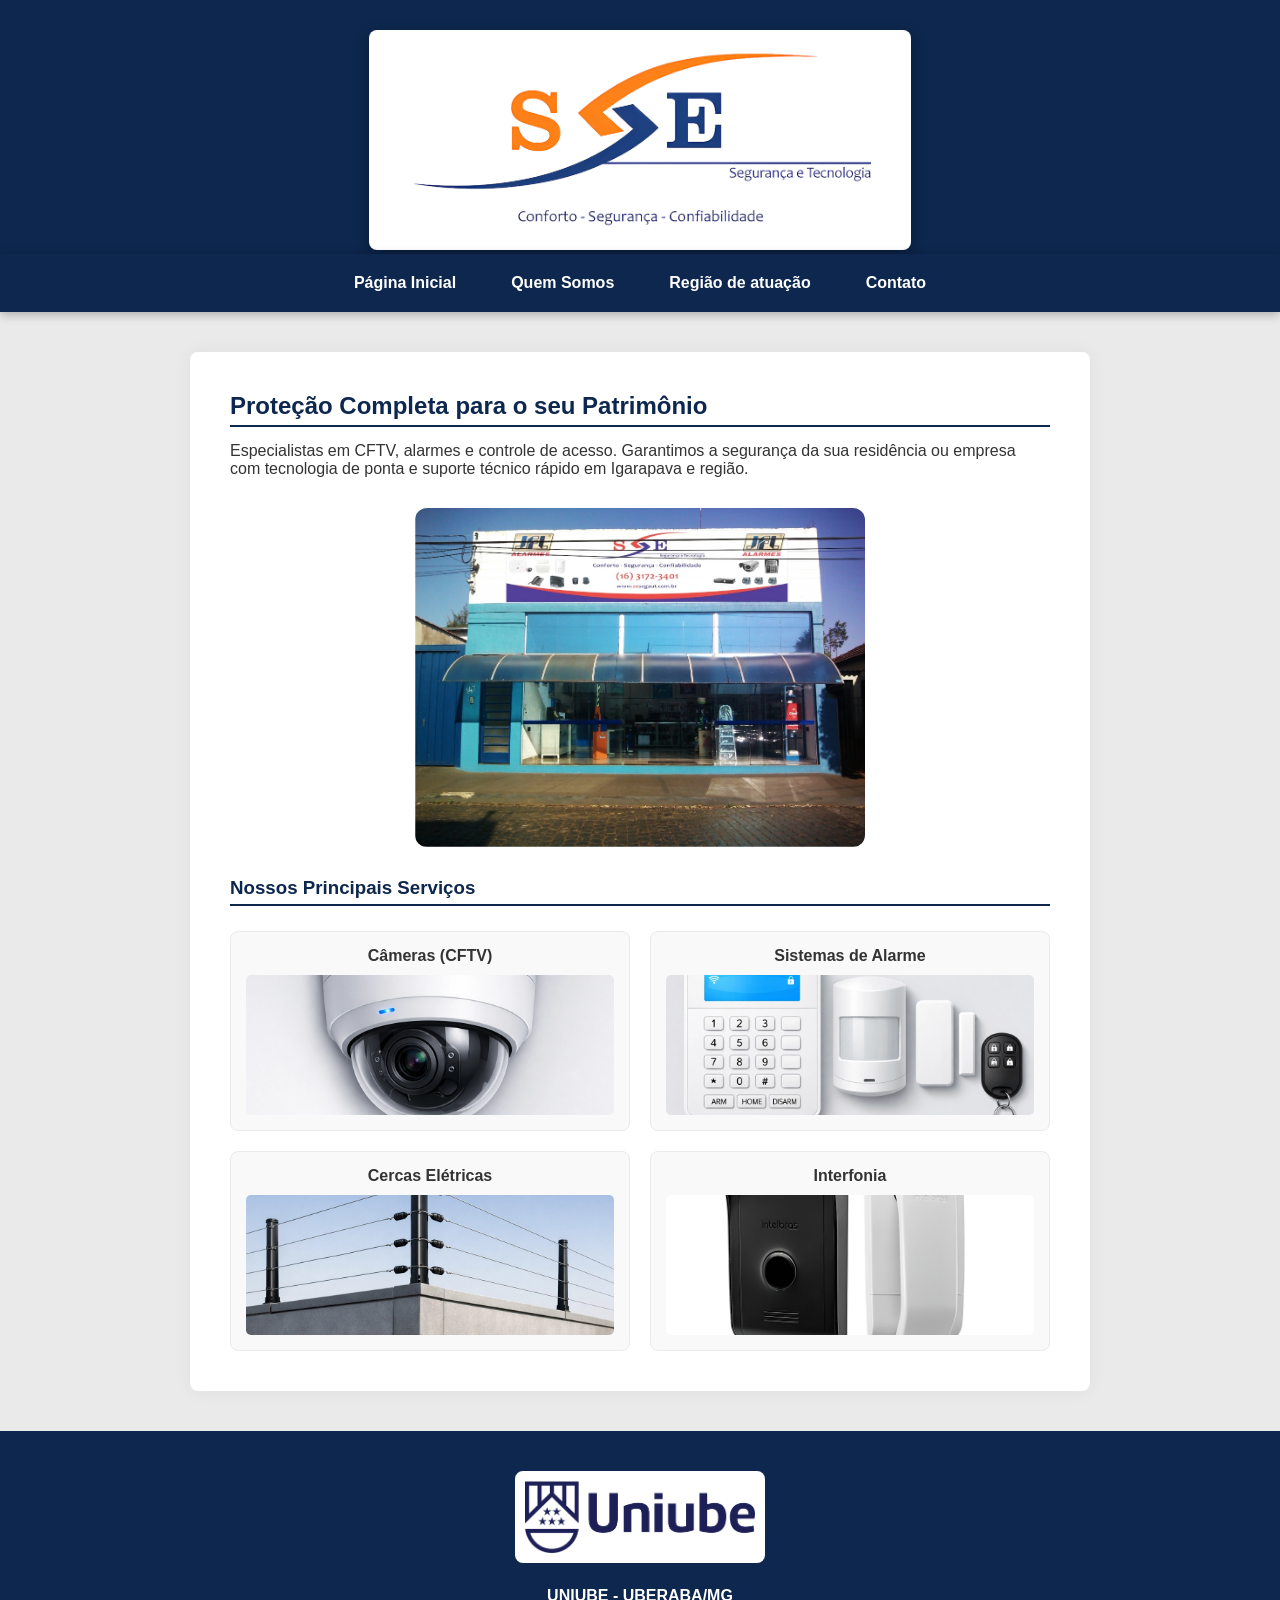
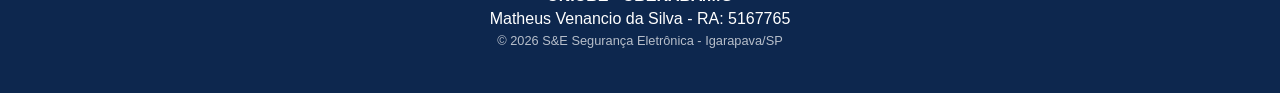
<file: index.html>
<!DOCTYPE html>
<html lang="pt-br">

<head>
    <meta charset="UTF-8">
    <meta name="viewport" content="width=device-width, initial-scale=1.0">
    <meta name="description" content="S&E Segurança Eletrônica - Proteção para sua família e empresa em Igarapava.">
    <title>Início | S&E Segurança Eletrônica</title>
    <link rel="stylesheet" href="css/style.css">
</head>

<body>

    <header>
        <h1>
            <a href="index.html">
                <img src="imagens/LOGO.png" alt="Logotipo S&E Segurança Eletrônica - Igarapava/SP" class="logo">
            </a>
        </h1>
    </header>

    <nav>
        <ul>
            <li><a href="index.html">Página Inicial</a></li>
            <li><a href="quemsomos.html">Quem Somos</a></li>
            <li><a href="regiaoatuacao.html">Região de atuação</a></li>
            <li><a href="contato.html">Contato</a></li>
        </ul>
    </nav>

    <main>
        <section>
            <h2>Proteção Completa para o seu Patrimônio</h2>
            <p>Especialistas em CFTV, alarmes e controle de acesso. Garantimos a segurança da sua residência ou empresa
                com tecnologia de ponta e suporte técnico rápido em Igarapava e região.</p>
            <img src="imagens/fachadaloja.png" alt="fachadaloja" class="main-image">
        </section>

        <section>
            <h3>Nossos Principais Serviços</h3>

            <div class="servicos-grid">

                <a href="cameras.html" class="servico-card">
                    <h4>Câmeras (CFTV)</h4>
                    <img src="imagens/cameras.png" alt="Instalação de Câmeras">
                </a>

                <a href="alarmes.html" class="servico-card">
                    <h4>Sistemas de Alarme</h4>
                    <img src="imagens/alarmes.png" alt="Painel de Alarme">
                </a>

                <a href="cercas.html" class="servico-card">
                    <h4>Cercas Elétricas</h4>
                    <img src="imagens/cerca.png" alt="Cerca Elétrica">
                </a>

                <a href="interfonia.html" class="servico-card">
                    <h4>Interfonia</h4>
                    <img src="imagens/interfonia.png" alt="Interfone">
                </a>
            </div>
        </section>
    </main>

    <footer>
        <a href="https://www.uniube.br/" target="_blank">
            <img src="imagens/logo_uniube.png" alt="Logo Uniube" class="logo_uniube">
        </a>
        <div class="footer-text">
            <p><strong>UNIUBE - UBERABA/MG</strong></p>
            <p>Matheus Venancio da Silva - RA: 5167765</p>
            <p class="copyright">&copy; 2026 S&E Segurança Eletrônica - Igarapava/SP</p>
        </div>
    </footer>

</body>

</html>
</file>
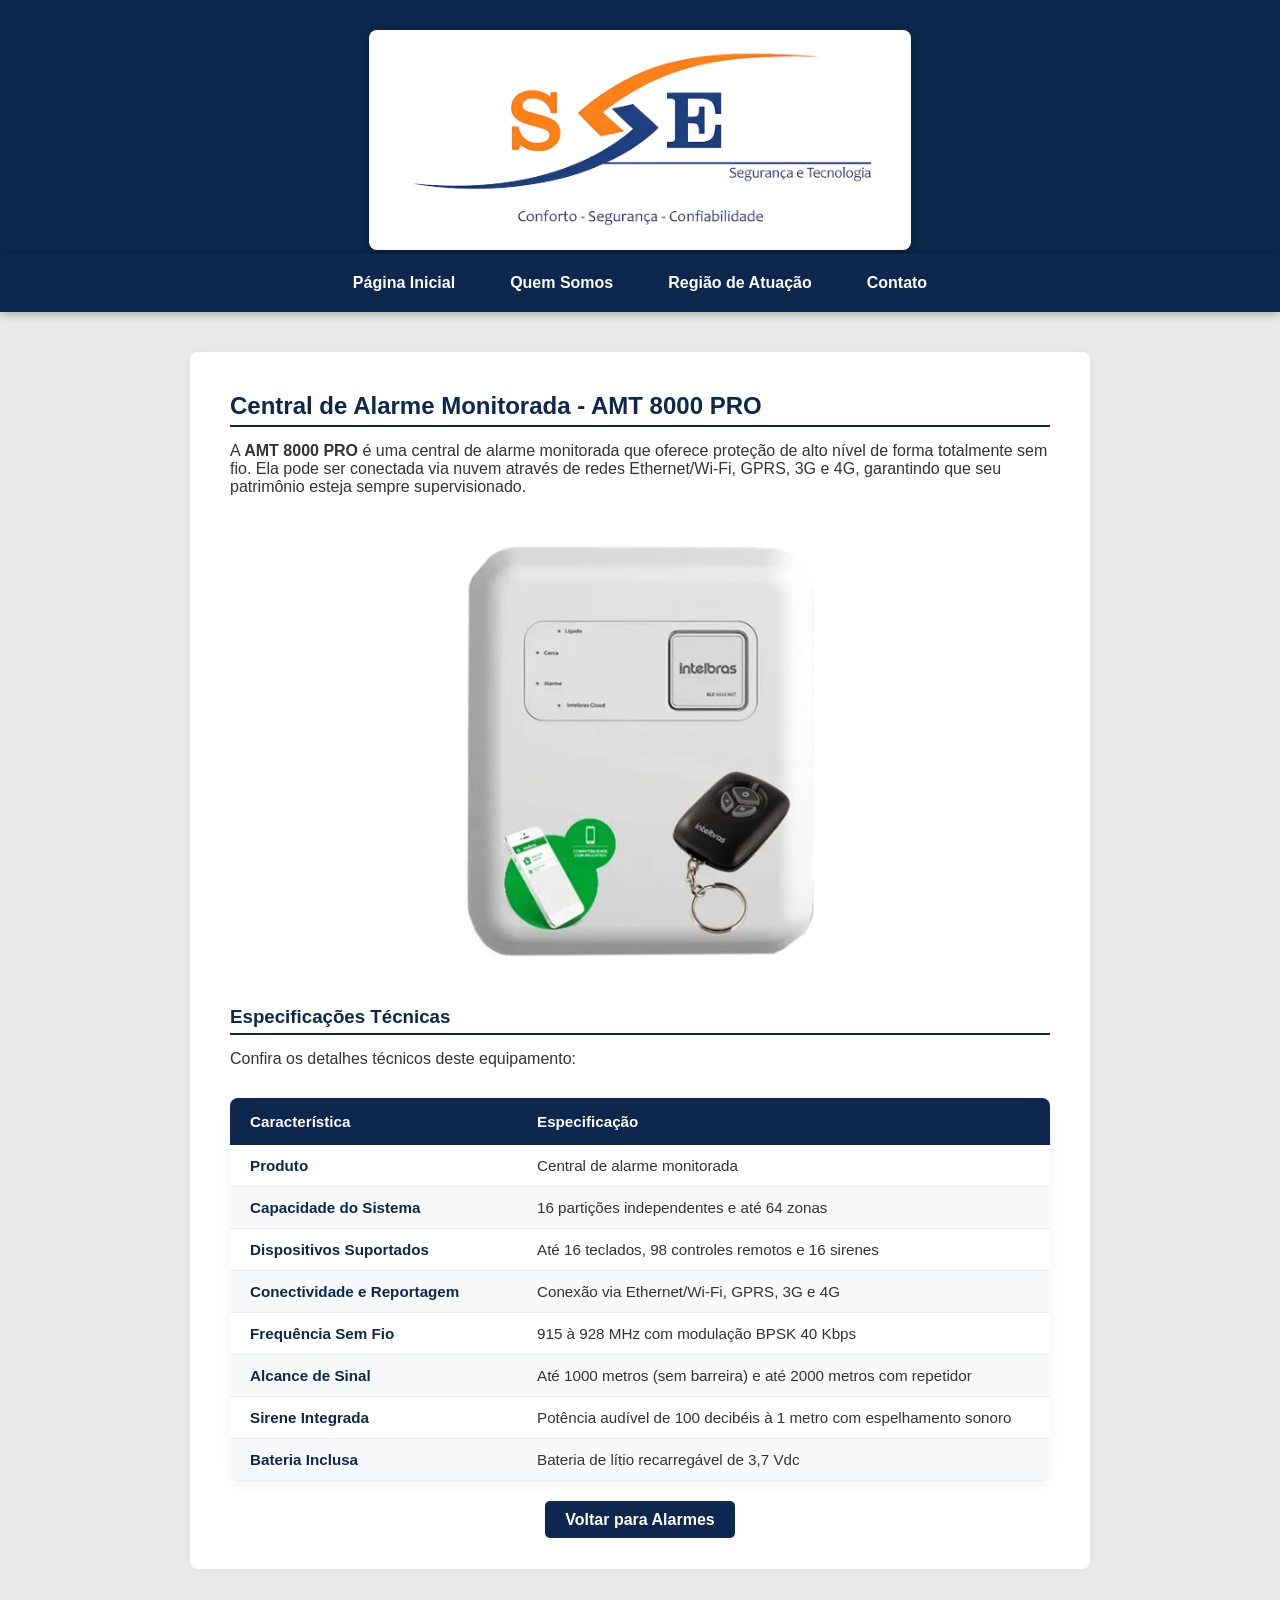
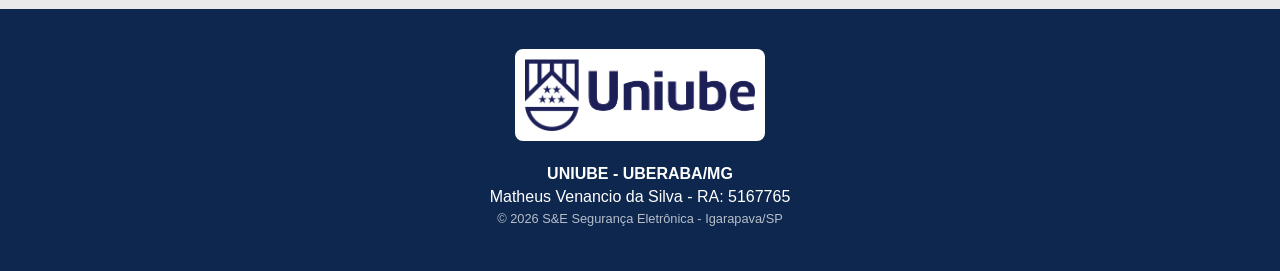
<file: alarme-amt8000pro.html>
<!DOCTYPE html>
<html lang="pt-br">

<head>
    <meta charset="UTF-8">
    <meta name="viewport" content="width=device-width, initial-scale=1.0">
    <title>Central AMT 8000 PRO | S&E Segurança Eletrônica</title>
    <link rel="stylesheet" href="css/style.css">
</head>

<body>
    <header>
        <h1>
            <a href="index.html">
                <img src="imagens/LOGO.png" alt="Logotipo S&E" class="logo">
            </a>
        </h1>
    </header>

    <nav>
        <ul>
            <li><a href="index.html">Página Inicial</a></li>
            <li><a href="quemsomos.html">Quem Somos</a></li>
            <li><a href="regiaoatuacao.html">Região de Atuação</a></li>
            <li><a href="contato.html">Contato</a></li>
        </ul>
    </nav>

    <main>
        <section>
            <h2>Central de Alarme Monitorada - AMT 8000 PRO</h2>

            <p>A <strong>AMT 8000 PRO</strong> é uma central de alarme monitorada que oferece proteção de alto nível de
                forma totalmente sem fio. Ela pode ser conectada via nuvem através de redes Ethernet/Wi-Fi, GPRS, 3G e
                4G, garantindo que seu patrimônio esteja sempre supervisionado.</p>

            <img src="imagens/centralcercaelet.png"
                alt="Central de Alarme AMT 8000 PRO" class="main-image">

            <h3>Especificações Técnicas</h3>
            <p>Confira os detalhes técnicos deste equipamento:</p>

            <table class="tabela-especificacoes">
                <thead>
                    <tr>
                        <th>Característica</th>
                        <th>Especificação</th>
                    </tr>
                </thead>
                <tbody>
                    <tr>
                        <td>Produto</td>
                        <td>Central de alarme monitorada</td>
                    </tr>
                    <tr>
                        <td>Capacidade do Sistema</td>
                        <td>16 partições independentes e até 64 zonas</td>
                    </tr>
                    <tr>
                        <td>Dispositivos Suportados</td>
                        <td>Até 16 teclados, 98 controles remotos e 16 sirenes</td>
                    </tr>
                    <tr>
                        <td>Conectividade e Reportagem</td>
                        <td>Conexão via Ethernet/Wi-Fi, GPRS, 3G e 4G</td>
                    </tr>
                    <tr>
                        <td>Frequência Sem Fio</td>
                        <td>915 à 928 MHz com modulação BPSK 40 Kbps</td>
                    </tr>
                    <tr>
                        <td>Alcance de Sinal</td>
                        <td>Até 1000 metros (sem barreira) e até 2000 metros com repetidor</td>
                    </tr>
                    <tr>
                        <td>Sirene Integrada</td>
                        <td>Potência audível de 100 decibéis à 1 metro com espelhamento sonoro</td>
                    </tr>
                    <tr>
                        <td>Bateria Inclusa</td>
                        <td>Bateria de lítio recarregável de 3,7 Vdc</td>
                    </tr>
                </tbody>
            </table>

            <div style="text-align: center; margin-top: 30px;">
                <a href="alarmes.html"
                    style="background-color: var(--azul-marinho); color: white; padding: 10px 20px; text-decoration: none; border-radius: 5px; font-weight: bold;">Voltar
                    para Alarmes</a>
            </div>
        </section>
    </main>

    <footer>
        <a href="https://www.uniube.br/" target="_blank">
            <img src="imagens/logo_uniube.png" alt="Logo Uniube" class="logo_uniube">
        </a>
        <div class="footer-text">
            <p><strong>UNIUBE - UBERABA/MG</strong></p>
            <p>Matheus Venancio da Silva - RA: 5167765</p>
            <p class="copyright">&copy; 2026 S&E Segurança Eletrônica - Igarapava/SP</p>
        </div>
    </footer>
</body>

</html>
</file>
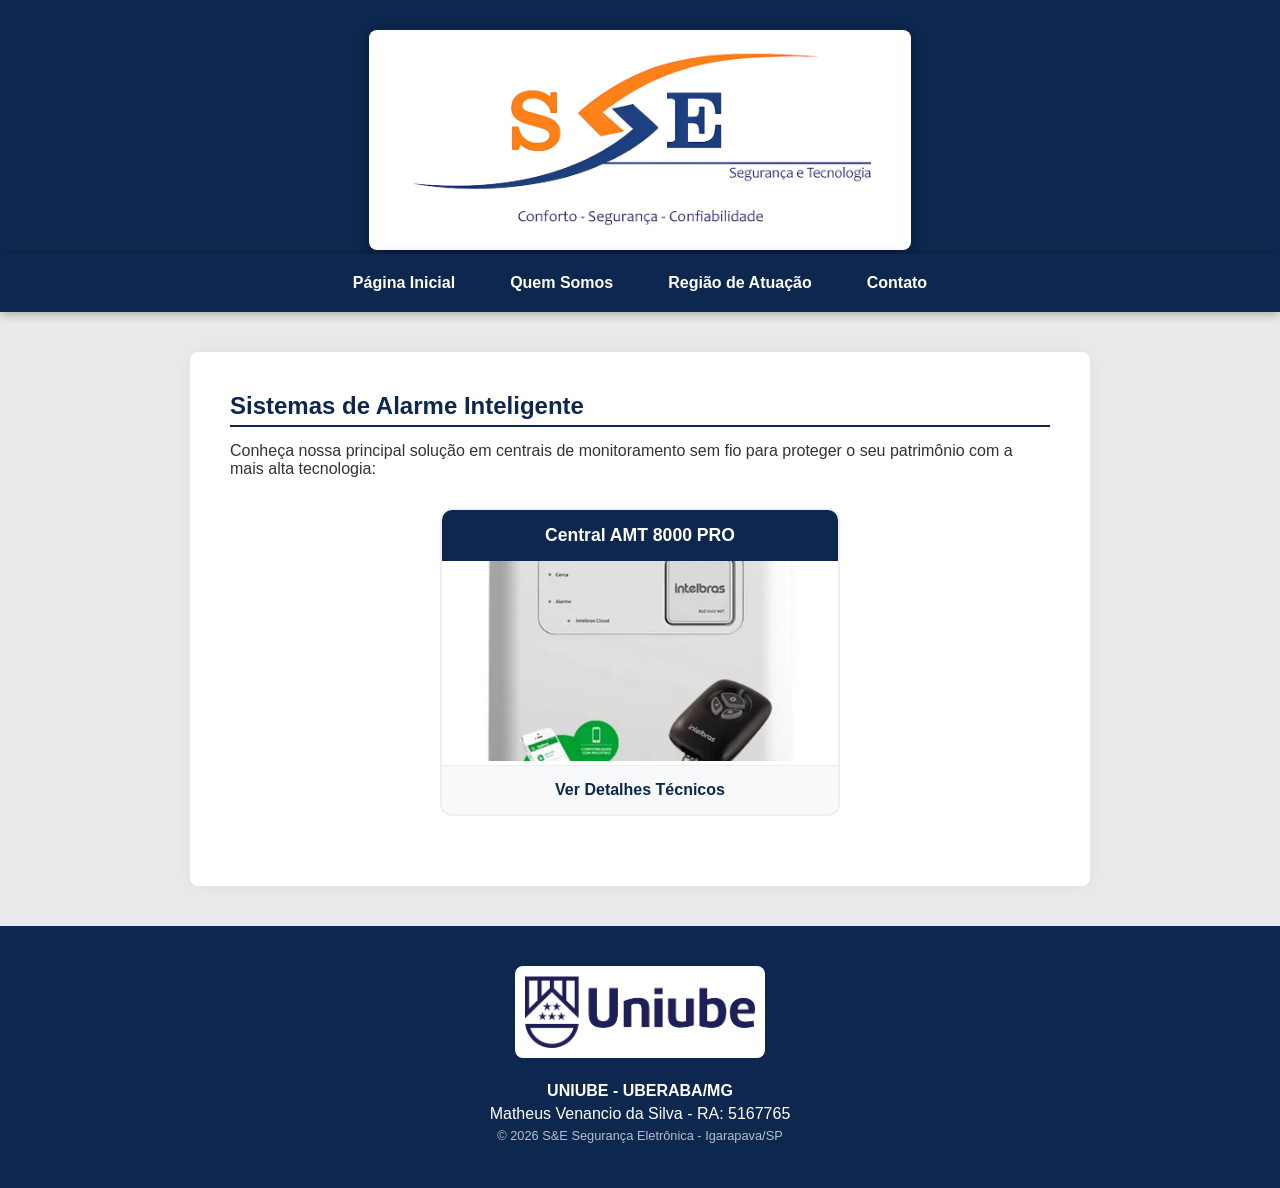
<file: alarmes.html>
<!DOCTYPE html>
<html lang="pt-br">

<head>
    <meta charset="UTF-8">
    <meta name="viewport" content="width=device-width, initial-scale=1.0">
    <title>Sistemas de Alarme | S&E Segurança Eletrônica</title>
    <link rel="stylesheet" href="css/style.css">
</head>

<body>
    <header>
        <h1>
            <a href="index.html">
                <img src="imagens/LOGO.png" alt="Logotipo S&E" class="logo">
            </a>
        </h1>
    </header>

    <nav>
        <ul>
            <li><a href="index.html">Página Inicial</a></li>
            <li><a href="quemsomos.html">Quem Somos</a></li>
            <li><a href="regiaoatuacao.html">Região de Atuação</a></li>
            <li><a href="contato.html">Contato</a></li>
        </ul>
    </nav>

    <main>
        <section>
            <h2>Sistemas de Alarme Inteligente</h2>
            <p>Conheça nossa principal solução em centrais de monitoramento sem fio para proteger o seu patrimônio com a
                mais alta tecnologia:</p>

            <div class="camera-panel" style="grid-template-columns: 1fr; max-width: 400px; margin: 30px auto;">

                <a href="alarme-amt8000pro.html" class="camera-card">
                    <div class="card-header">Central AMT 8000 PRO</div>
                    <img src="imagens/centralcercaelet.png"
                        alt="Central de Alarme AMT 8000 PRO">
                    <span class="btn-ver">Ver Detalhes Técnicos</span>
                </a>

            </div>
        </section>
    </main>

    <footer>
        <a href="https://www.uniube.br/" target="_blank">
            <img src="imagens/logo_uniube.png" alt="Logo Uniube" class="logo_uniube">
        </a>
        <div class="footer-text">
            <p><strong>UNIUBE - UBERABA/MG</strong></p>
            <p>Matheus Venancio da Silva - RA: 5167765</p>
            <p class="copyright">&copy; 2026 S&E Segurança Eletrônica - Igarapava/SP</p>
        </div>
    </footer>

</body>

</html>
</file>
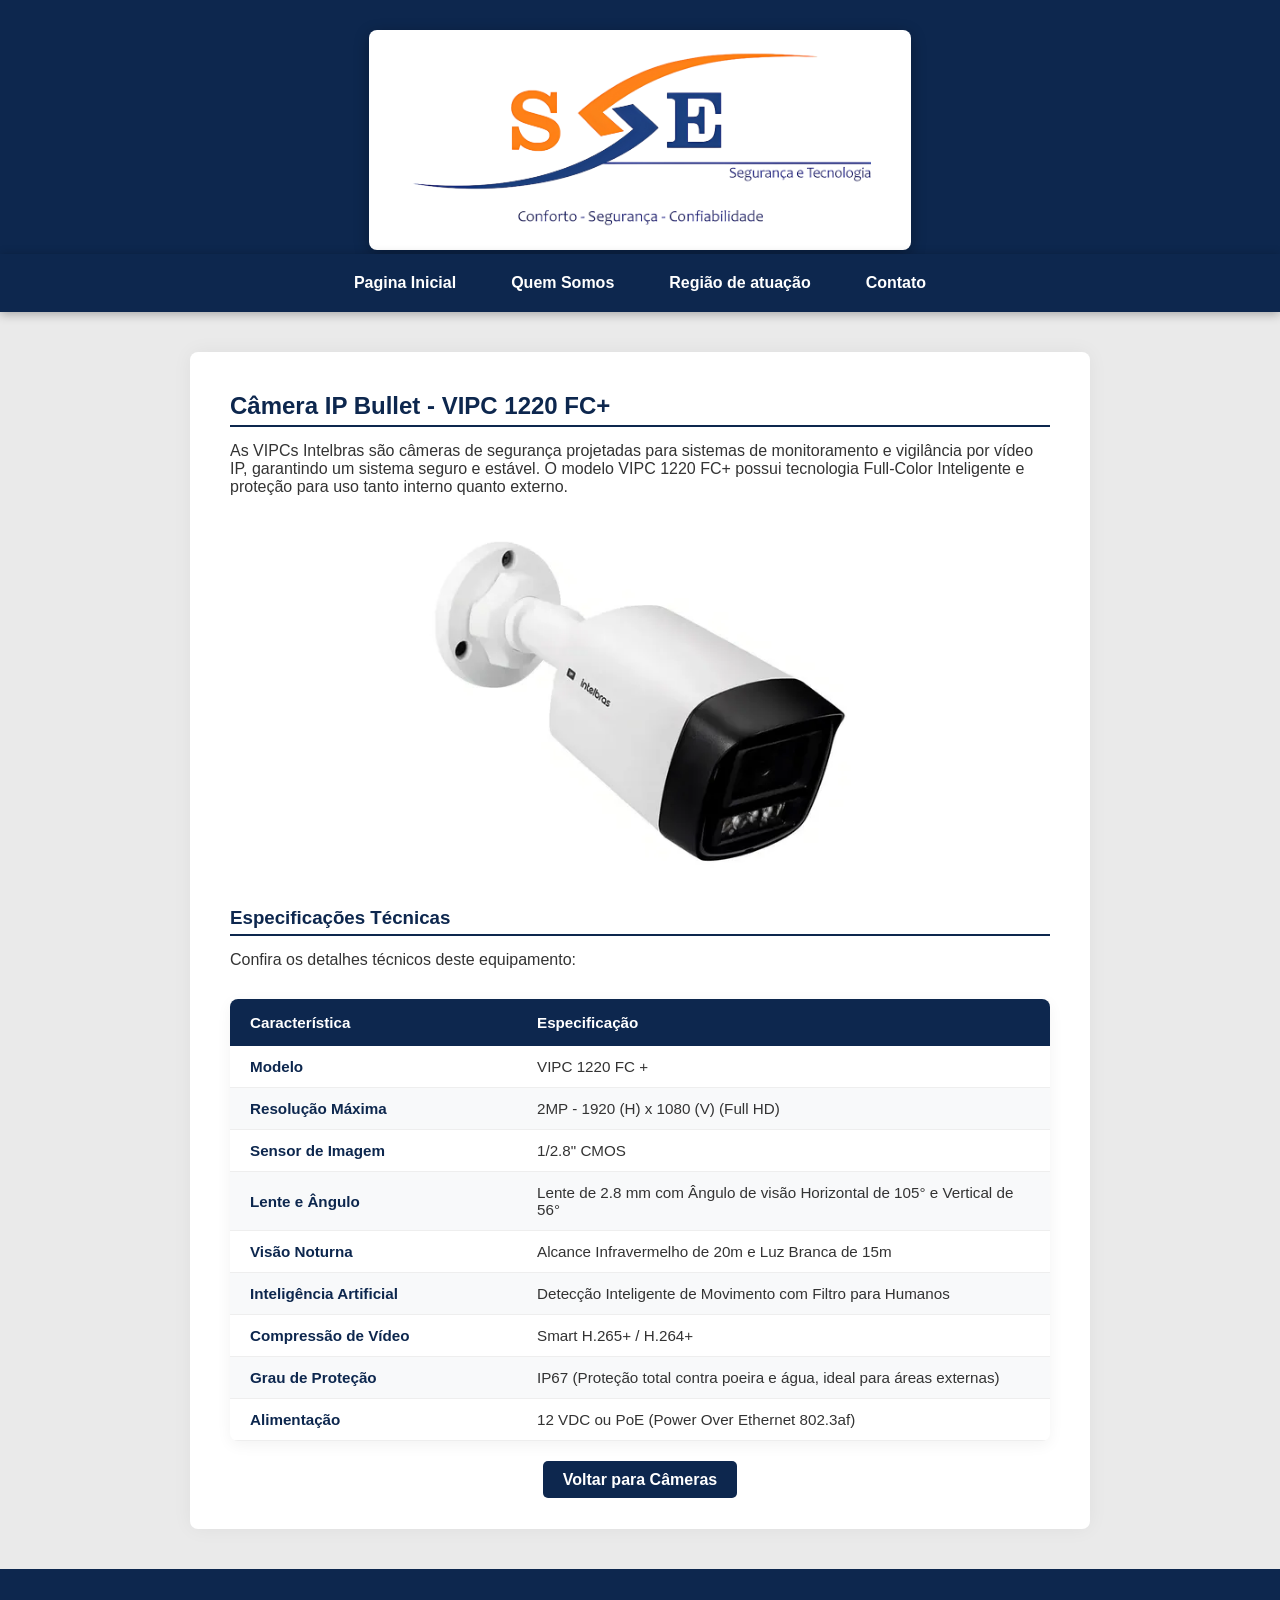
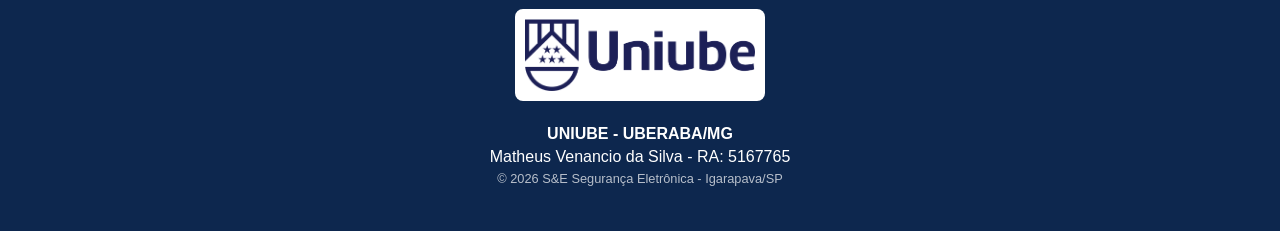
<file: camera-bullet.html>
<!DOCTYPE html>
<html lang="pt-br">

<head>
    <meta charset="UTF-8">
    <meta name="viewport" content="width=device-width, initial-scale=1.0">
    <meta name="description" content="S&E Segurança Eletrônica - Proteção para sua família e empresa em Igarapava.">
    <title>Início | S&E Segurança Eletrônica</title>
    <link rel="stylesheet" href="css/style.css">
</head>

<body>

    <header>
        <h1>
            <a href="index.html">
                <img src="imagens/LOGO.png" alt="Logotipo S&E Segurança Eletrônica - Igarapava/SP" class="logo">
            </a>
        </h1>
    </header>

    <nav>
        <ul>
            <li><a href="index.html">Pagina Inicial</a></li>
            <li><a href="quemsomos.html">Quem Somos</a></li>
            <li><a href="regiaoatuacao.html">Região de atuação</a></li>
            <li><a href="contato.html">Contato</a></li>
        </ul>
    </nav>

    <main>
        <section>
            <h2>Câmera IP Bullet - VIPC 1220 FC+</h2>

            <p>As VIPCs Intelbras são câmeras de segurança projetadas para sistemas de monitoramento e vigilância por
                vídeo IP, garantindo um sistema seguro e estável. O modelo VIPC 1220 FC+ possui tecnologia
                Full-Color Inteligente e proteção para uso tanto interno quanto externo.</p>

            <img src="imagens/camerabullet.png" alt="Câmera Bullet Intelbras VIPC 1220 FC+" class="main-image">

            <h3>Especificações Técnicas</h3>
            <p>Confira os detalhes técnicos deste equipamento:</p>

            <table class="tabela-especificacoes">
                <thead>
                    <tr>
                        <th>Característica</th>
                        <th>Especificação</th>
                    </tr>
                </thead>
                <tbody>
                    <tr>
                        <td>Modelo</td>
                        <td>VIPC 1220 FC +</td>
                    </tr>
                    <tr>
                        <td>Resolução Máxima</td>
                        <td>2MP - 1920 (H) x 1080 (V) (Full HD)</td>
                    </tr>
                    <tr>
                        <td>Sensor de Imagem</td>
                        <td>1/2.8" CMOS</td>
                    </tr>
                    <tr>
                        <td>Lente e Ângulo</td>
                        <td>Lente de 2.8 mm com Ângulo de visão Horizontal de 105° e Vertical de 56°</td>
                    </tr>
                    <tr>
                        <td>Visão Noturna</td>
                        <td>Alcance Infravermelho de 20m e Luz Branca de 15m</td>
                    </tr>
                    <tr>
                        <td>Inteligência Artificial</td>
                        <td>Detecção Inteligente de Movimento com Filtro para Humanos</td>
                    </tr>
                    <tr>
                        <td>Compressão de Vídeo</td>
                        <td>Smart H.265+ / H.264+</td>
                    </tr>
                    <tr>
                        <td>Grau de Proteção</td>
                        <td>IP67 (Proteção total contra poeira e água, ideal para áreas externas)</td>
                    </tr>
                    <tr>
                        <td>Alimentação</td>
                        <td>12 VDC ou PoE (Power Over Ethernet 802.3af)</td>
                    </tr>
                </tbody>
            </table>
            <div style="text-align: center; margin-top: 30px;">
                <a href="cameras.html"
                    style="background-color: var(--azul-marinho); color: white; padding: 10px 20px; text-decoration: none; border-radius: 5px; font-weight: bold;">Voltar
                    para Câmeras</a>
            </div>
        </section>
    </main>

    <footer>
        <a href="https://www.uniube.br/" target="_blank">
            <img src="imagens/logo_uniube.png" alt="Logo Uniube" class="logo_uniube">
        </a>
        <div class="footer-text">
            <p><strong>UNIUBE - UBERABA/MG</strong></p>
            <p>Matheus Venancio da Silva - RA: 5167765</p>
            <p class="copyright">&copy; 2026 S&E Segurança Eletrônica - Igarapava/SP</p>
        </div>
    </footer>

</body>

</html>
</file>
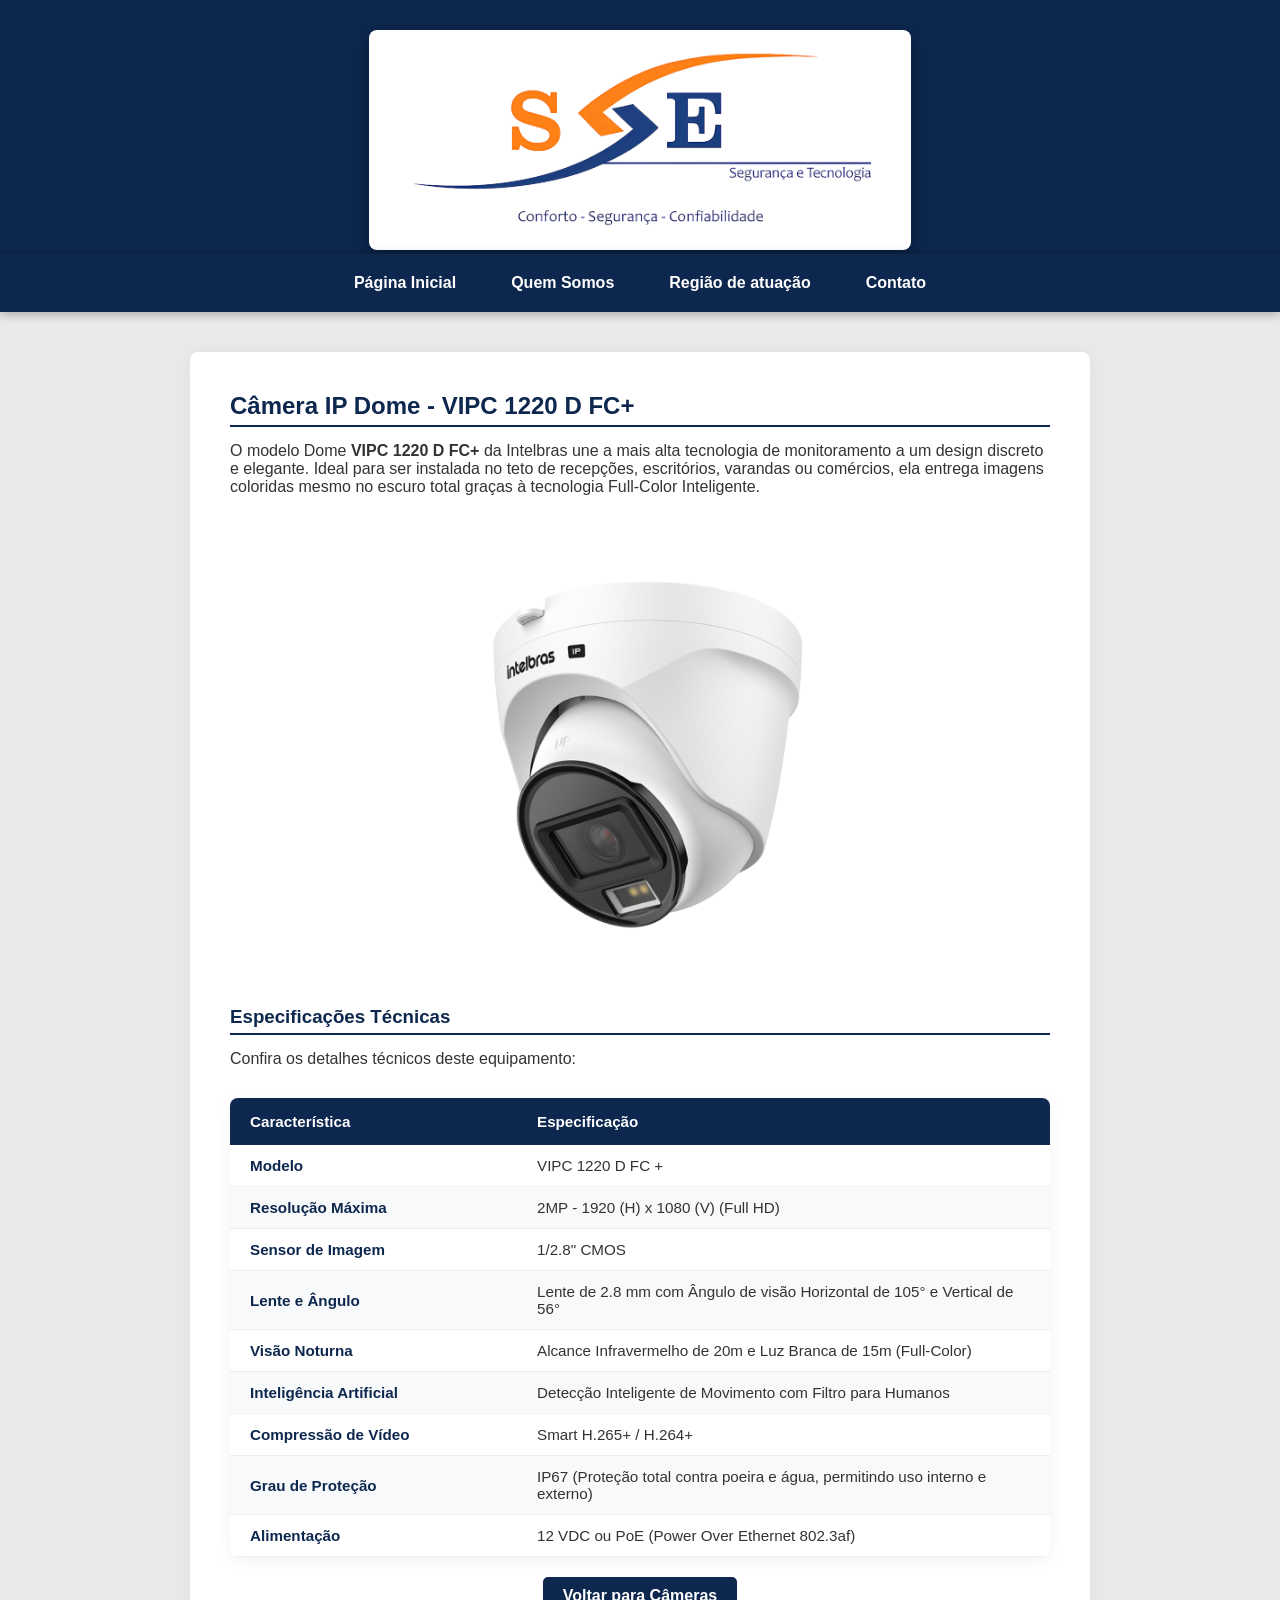
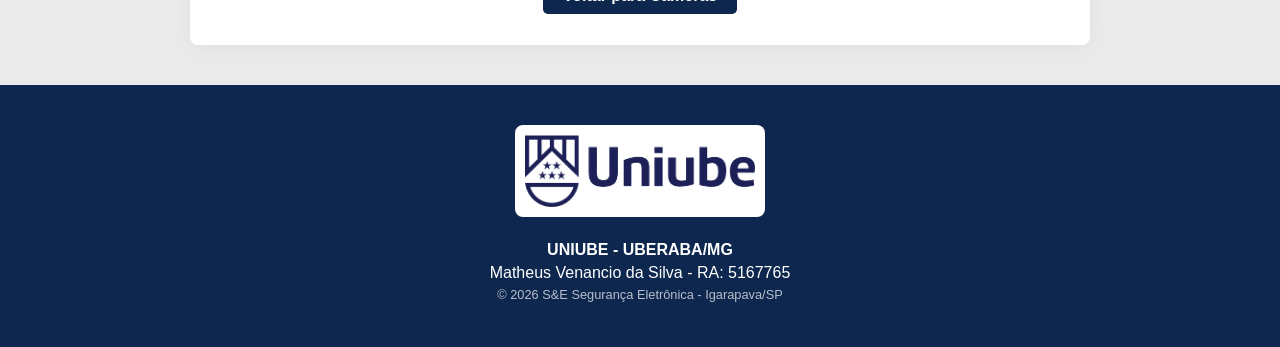
<file: camera-dome.html>
<!DOCTYPE html>
<html lang="pt-br">

<head>
    <meta charset="UTF-8">
    <meta name="viewport" content="width=device-width, initial-scale=1.0">
    <meta name="description" content="S&E Segurança Eletrônica - Proteção para sua família e empresa em Igarapava.">
    <title>Início | S&E Segurança Eletrônica</title>
    <link rel="stylesheet" href="css/style.css">
</head>

<body>

    <header>
        <h1>
            <a href="index.html">
                <img src="imagens/LOGO.png" alt="Logotipo S&E Segurança Eletrônica - Igarapava/SP" class="logo">
            </a>
        </h1>
    </header>

    <nav>
        <ul>
            <li><a href="index.html">Página Inicial</a></li>
            <li><a href="quemsomos.html">Quem Somos</a></li>
            <li><a href="regiaoatuacao.html">Região de atuação</a></li>
            <li><a href="contato.html">Contato</a></li>
        </ul>
    </nav>

    <main>
        <section>
            <h2>Câmera IP Dome - VIPC 1220 D FC+</h2>

            <p>O modelo Dome <strong>VIPC 1220 D FC+</strong> da Intelbras une a mais alta tecnologia de monitoramento a
                um design discreto e elegante. Ideal para ser instalada no teto de recepções, escritórios, varandas ou
                comércios, ela entrega imagens coloridas mesmo no escuro total graças à tecnologia Full-Color
                Inteligente.</p>

            <img src="imagens/cameradome.png" alt="Câmera Dome Intelbras VIPC 1220 D FC+" class="main-image">

            <h3>Especificações Técnicas</h3>
            <p>Confira os detalhes técnicos deste equipamento:</p>

            <table class="tabela-especificacoes">
                <thead>
                    <tr>
                        <th>Característica</th>
                        <th>Especificação</th>
                    </tr>
                </thead>
                <tbody>
                    <tr>
                        <td>Modelo</td>
                        <td>VIPC 1220 D FC +</td>
                    </tr>
                    <tr>
                        <td>Resolução Máxima</td>
                        <td>2MP - 1920 (H) x 1080 (V) (Full HD)</td>
                    </tr>
                    <tr>
                        <td>Sensor de Imagem</td>
                        <td>1/2.8" CMOS</td>
                    </tr>
                    <tr>
                        <td>Lente e Ângulo</td>
                        <td>Lente de 2.8 mm com Ângulo de visão Horizontal de 105° e Vertical de 56°</td>
                    </tr>
                    <tr>
                        <td>Visão Noturna</td>
                        <td>Alcance Infravermelho de 20m e Luz Branca de 15m (Full-Color)</td>
                    </tr>
                    <tr>
                        <td>Inteligência Artificial</td>
                        <td>Detecção Inteligente de Movimento com Filtro para Humanos</td>
                    </tr>
                    <tr>
                        <td>Compressão de Vídeo</td>
                        <td>Smart H.265+ / H.264+</td>
                    </tr>
                    <tr>
                        <td>Grau de Proteção</td>
                        <td>IP67 (Proteção total contra poeira e água, permitindo uso interno e externo)</td>
                    </tr>
                    <tr>
                        <td>Alimentação</td>
                        <td>12 VDC ou PoE (Power Over Ethernet 802.3af)</td>
                    </tr>
                </tbody>
            </table>

            <div style="text-align: center; margin-top: 30px;">
                <a href="cameras.html"
                    style="background-color: var(--azul-marinho); color: white; padding: 10px 20px; text-decoration: none; border-radius: 5px; font-weight: bold;">Voltar
                    para Câmeras</a>
            </div>
        </section>
    </main>

    <footer>
        <a href="https://www.uniube.br/" target="_blank">
            <img src="imagens/logo_uniube.png" alt="Logo Uniube" class="logo_uniube">
        </a>
        <div class="footer-text">
            <p><strong>UNIUBE - UBERABA/MG</strong></p>
            <p>Matheus Venancio da Silva - RA: 5167765</p>
            <p class="copyright">&copy; 2026 S&E Segurança Eletrônica - Igarapava/SP</p>
        </div>
    </footer>

</body>

</html>
</file>
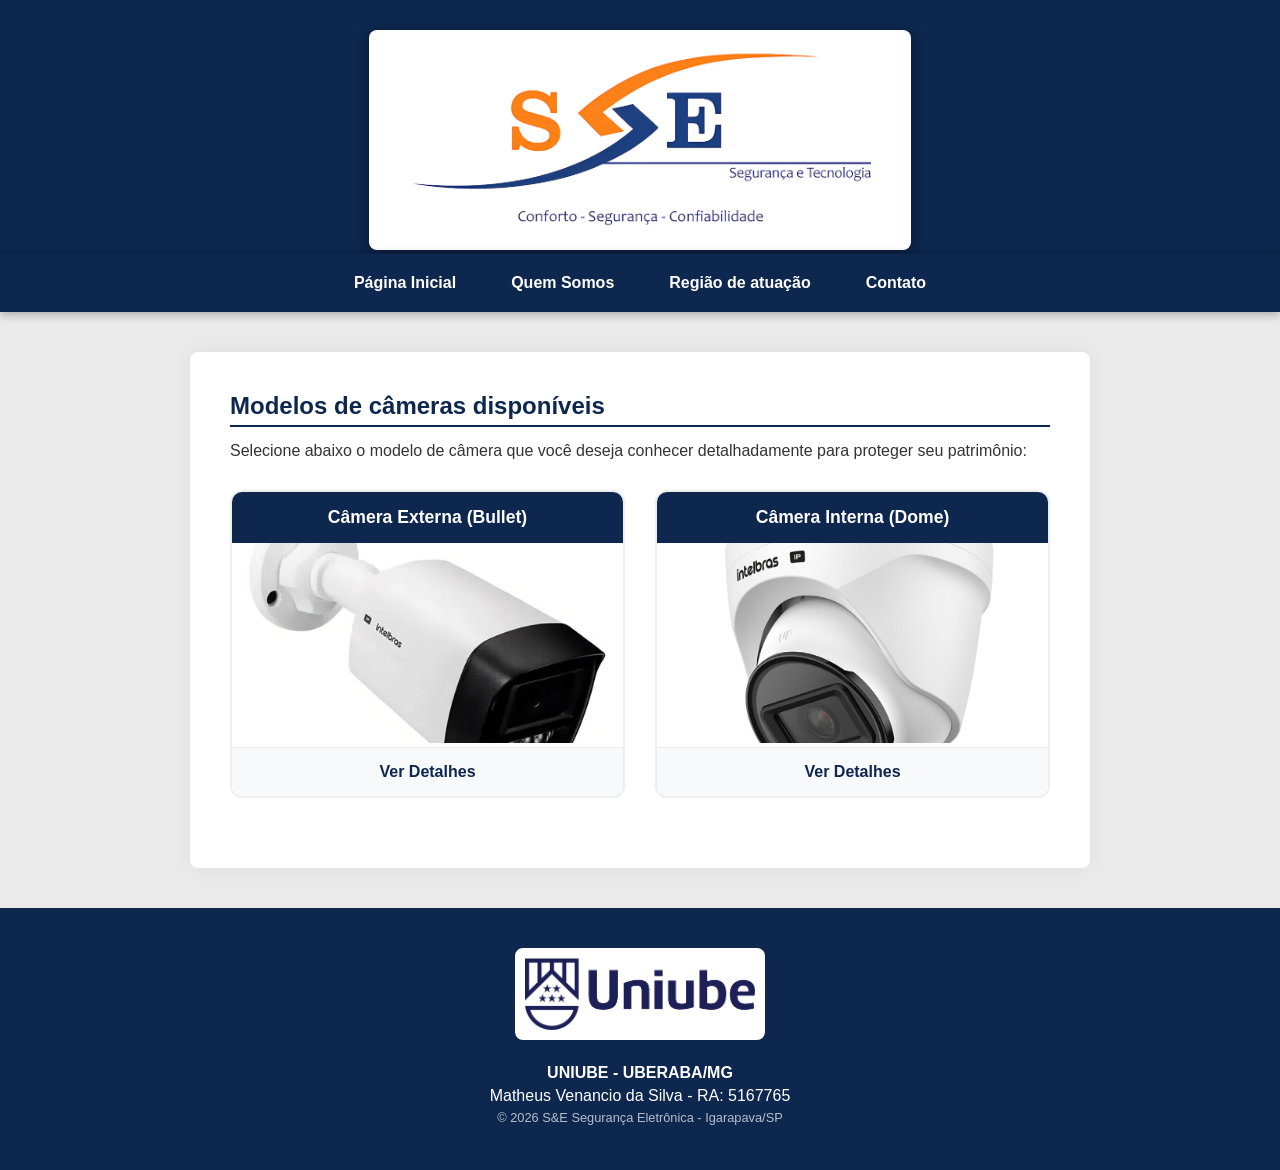
<file: cameras.html>
<!DOCTYPE html>
<html lang="pt-br">

<head>
    <meta charset="UTF-8">
    <meta name="viewport" content="width=1200">
    <meta name="description" content="S&E Segurança Eletrônica - Proteção para sua família e empresa em Igarapava.">
    <title>Câmeras | S&E Segurança Eletrônica</title>
    <link rel="stylesheet" href="css/style.css">
</head>

<body>

    <header>
        <h1>
            <a href="index.html">
                <img src="imagens/LOGO.png" alt="Logotipo S&E Segurança Eletrônica - Igarapava/SP" class="logo">
            </a>
        </h1>
    </header>

    <nav>
        <ul>
            <li><a href="index.html">Página Inicial</a></li>
            <li><a href="quemsomos.html">Quem Somos</a></li>
            <li><a href="regiaoatuacao.html">Região de atuação</a></li>
            <li><a href="contato.html">Contato</a></li>
        </ul>
    </nav>

    <main>
        <section>
            <h2>Modelos de câmeras disponíveis</h2>
            <p>Selecione abaixo o modelo de câmera que você deseja conhecer detalhadamente para proteger seu patrimônio:
            </p>

            <div class="camera-panel">

                <a href="camera-bullet.html" class="camera-card">
                    <div class="card-header">Câmera Externa (Bullet)</div>
                    <img src="imagens/camerabullet.png" alt="Câmera Bullet">
                    <span class="btn-ver">Ver Detalhes</span>
                </a>

                <a href="camera-dome.html" class="camera-card">
                    <div class="card-header">Câmera Interna (Dome)</div>
                    <img src="imagens/cameradome.png" alt="Câmera Dome">
                    <span class="btn-ver">Ver Detalhes</span>
                </a>

            </div>
        </section>
    </main>

    <footer>
        <a href="https://www.uniube.br/" target="_blank">
            <img src="imagens/logo_uniube.png" alt="Logo Uniube" class="logo_uniube">
        </a>
        <div class="footer-text">
            <p><strong>UNIUBE - UBERABA/MG</strong></p>
            <p>Matheus Venancio da Silva - RA: 5167765</p>
            <p class="copyright">&copy; 2026 S&E Segurança Eletrônica - Igarapava/SP</p>
        </div>
    </footer>
</body>

</html>
</file>
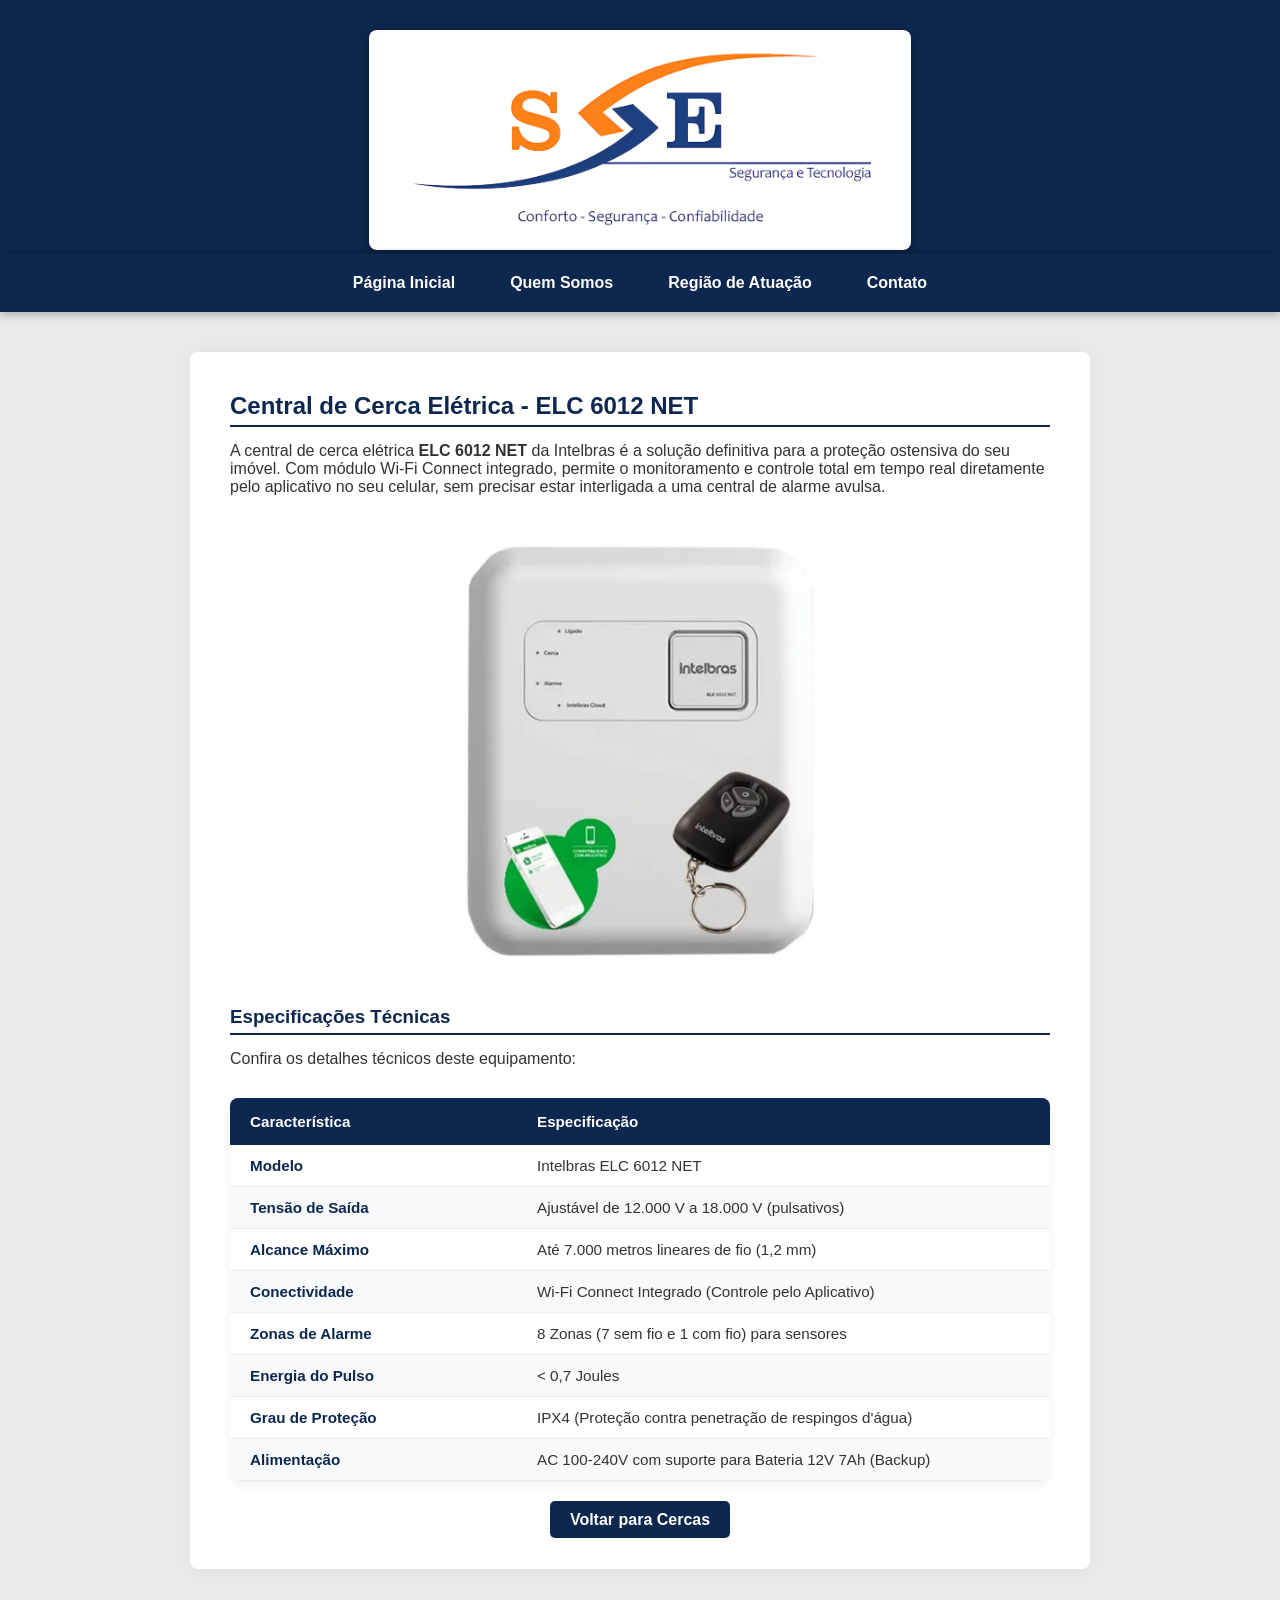
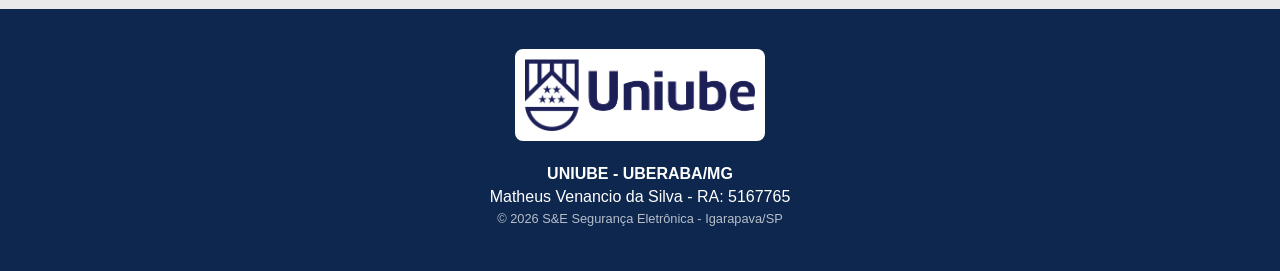
<file: central-elc6012net.html>
<!DOCTYPE html>
<html lang="pt-br">

<head>
    <meta charset="UTF-8">
    <meta name="viewport" content="width=device-width, initial-scale=1.0">
    <title>Central ELC 6012 NET | S&E Segurança Eletrônica</title>
    <link rel="stylesheet" href="css/style.css">
</head>

<body>
    <header>
        <h1>
            <a href="index.html">
                <img src="imagens/LOGO.png" alt="Logotipo S&E" class="logo">
            </a>
        </h1>
    </header>

    <nav>
        <ul>
            <li><a href="index.html">Página Inicial</a></li>
            <li><a href="quemsomos.html">Quem Somos</a></li>
            <li><a href="regiaoatuacao.html">Região de Atuação</a></li>
            <li><a href="contato.html">Contato</a></li>
        </ul>
    </nav>

    <main>
        <section>
            <h2>Central de Cerca Elétrica - ELC 6012 NET</h2>

            <p>A central de cerca elétrica <strong>ELC 6012 NET</strong> da Intelbras é a solução definitiva para a
                proteção ostensiva do seu imóvel. Com módulo Wi-Fi Connect integrado, permite o monitoramento e controle
                total em tempo real diretamente pelo aplicativo no seu celular, sem precisar estar interligada a uma
                central de alarme avulsa.</p>

            <img src="imagens/centralcercaelet.png" alt="Instalação de Cerca Elétrica" class="main-image">

            <h3>Especificações Técnicas</h3>
            <p>Confira os detalhes técnicos deste equipamento:</p>

            <table class="tabela-especificacoes">
                <thead>
                    <tr>
                        <th>Característica</th>
                        <th>Especificação</th>
                    </tr>
                </thead>
                <tbody>
                    <tr>
                        <td>Modelo</td>
                        <td>Intelbras ELC 6012 NET</td>
                    </tr>
                    <tr>
                        <td>Tensão de Saída</td>
                        <td>Ajustável de 12.000 V a 18.000 V (pulsativos)</td>
                    </tr>
                    <tr>
                        <td>Alcance Máximo</td>
                        <td>Até 7.000 metros lineares de fio (1,2 mm)</td>
                    </tr>
                    <tr>
                        <td>Conectividade</td>
                        <td>Wi-Fi Connect Integrado (Controle pelo Aplicativo)</td>
                    </tr>
                    <tr>
                        <td>Zonas de Alarme</td>
                        <td>8 Zonas (7 sem fio e 1 com fio) para sensores</td>
                    </tr>
                    <tr>
                        <td>Energia do Pulso</td>
                        <td>&lt; 0,7 Joules</td>
                    </tr>
                    <tr>
                        <td>Grau de Proteção</td>
                        <td>IPX4 (Proteção contra penetração de respingos d'água)</td>
                    </tr>
                    <tr>
                        <td>Alimentação</td>
                        <td>AC 100-240V com suporte para Bateria 12V 7Ah (Backup)</td>
                    </tr>
                </tbody>
            </table>

            <div style="text-align: center; margin-top: 30px;">
                <a href="cercas.html"
                    style="background-color: var(--azul-marinho); color: white; padding: 10px 20px; text-decoration: none; border-radius: 5px; font-weight: bold;">Voltar
                    para Cercas</a>
            </div>
        </section>
    </main>

    <footer>
        <a href="https://www.uniube.br/" target="_blank">
            <img src="imagens/logo_uniube.png" alt="Logo Uniube" class="logo_uniube">
        </a>
        <div class="footer-text">
            <p><strong>UNIUBE - UBERABA/MG</strong></p>
            <p>Matheus Venancio da Silva - RA: 5167765</p>
            <p class="copyright">&copy; 2026 S&E Segurança Eletrônica - Igarapava/SP</p>
        </div>
    </footer>
</body>

</html>
</file>
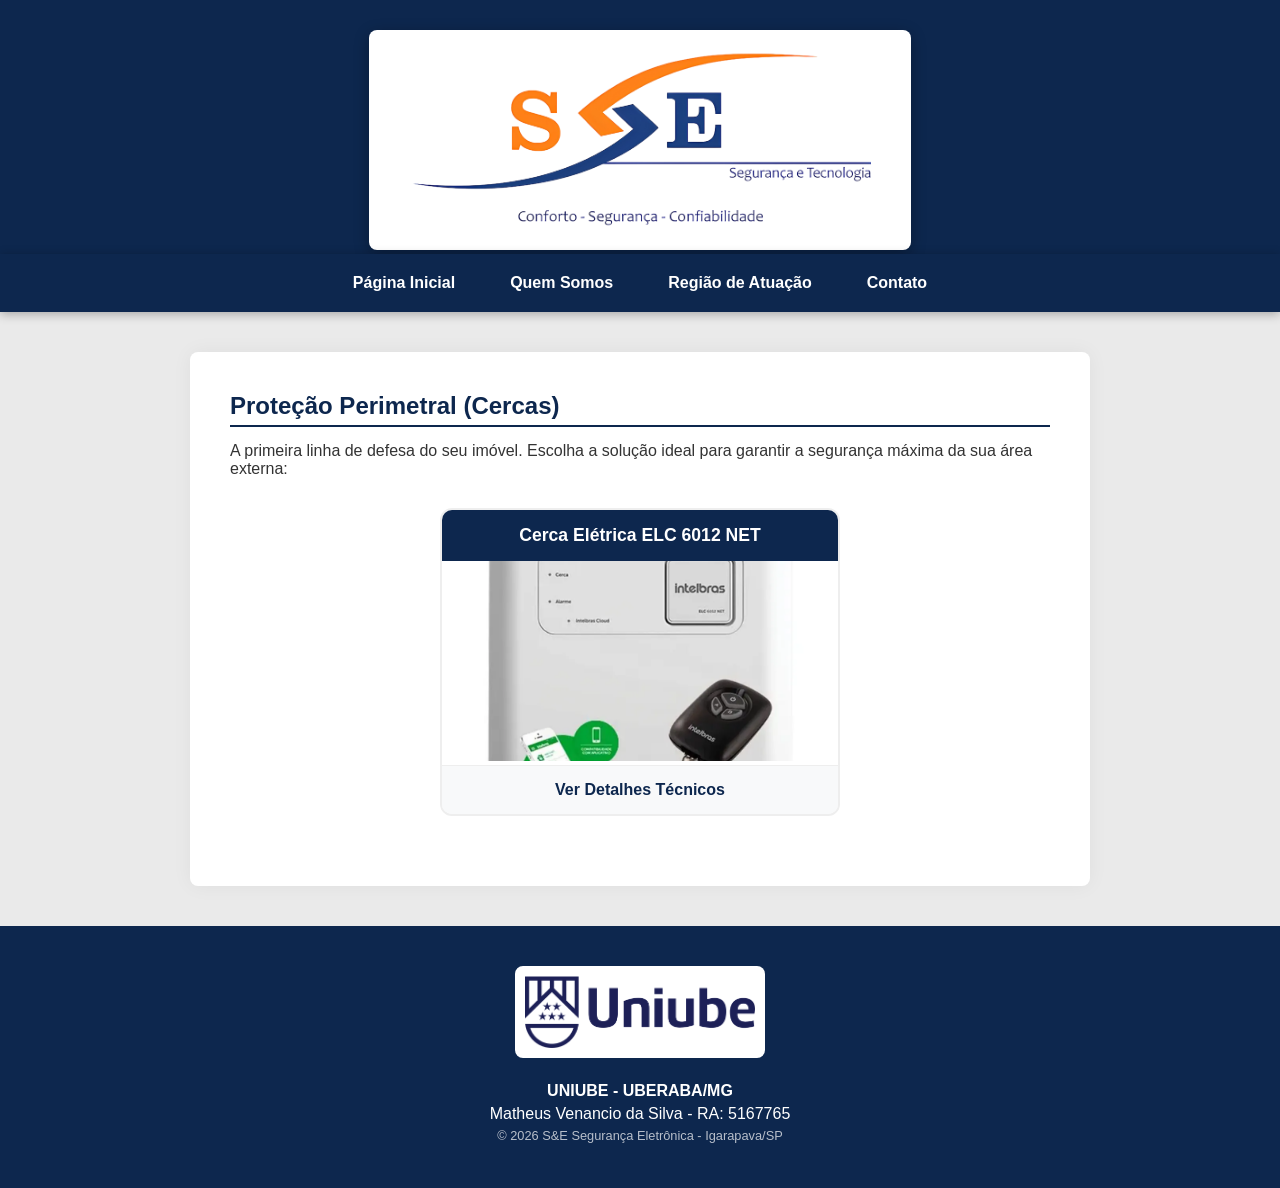
<file: cercas.html>
<!DOCTYPE html>
<html lang="pt-br">

<head> 
    <meta charset="UTF-8">
    <meta name="viewport" content="width=device-width, initial-scale=1.0">
    <title>Cercas Elétricas | S&E Segurança Eletrônica</title>
    <link rel="stylesheet" href="css/style.css">
</head>

<body>
    <header>
        <h1>
            <a href="index.html">
                <img src="imagens/LOGO.png" alt="Logotipo S&E" class="logo">
            </a>
        </h1>
    </header>

    <nav>
        <ul>
            <li><a href="index.html">Página Inicial</a></li>
            <li><a href="quemsomos.html">Quem Somos</a></li>
            <li><a href="regiaoatuacao.html">Região de Atuação</a></li>
            <li><a href="contato.html">Contato</a></li>
        </ul>
    </nav>

    <main>
        <section>
            <h2>Proteção Perimetral (Cercas)</h2>
            <p>A primeira linha de defesa do seu imóvel. Escolha a solução ideal para garantir a segurança máxima da sua
                área externa:</p>

            <div class="camera-panel" style="grid-template-columns: 1fr; max-width: 400px; margin: 30px auto;">

                <a href="central-elc6012net.html" class="camera-card">
                    <div class="card-header">Cerca Elétrica ELC 6012 NET</div>
                    <img src="imagens/centralcercaelet.png" alt="Central de Cerca Elétrica Intelbras">
                    <span class="btn-ver">Ver Detalhes Técnicos</span>
                </a>

            </div>
        </section>
    </main>

    <footer>
        <a href="https://www.uniube.br/" target="_blank">
            <img src="imagens/logo_uniube.png" alt="Logo Uniube" class="logo_uniube">
        </a>
        <div class="footer-text">
            <p><strong>UNIUBE - UBERABA/MG</strong></p>
            <p>Matheus Venancio da Silva - RA: 5167765</p>
            <p class="copyright">&copy; 2026 S&E Segurança Eletrônica - Igarapava/SP</p>
        </div>
    </footer>
</body>

</html>
</file>
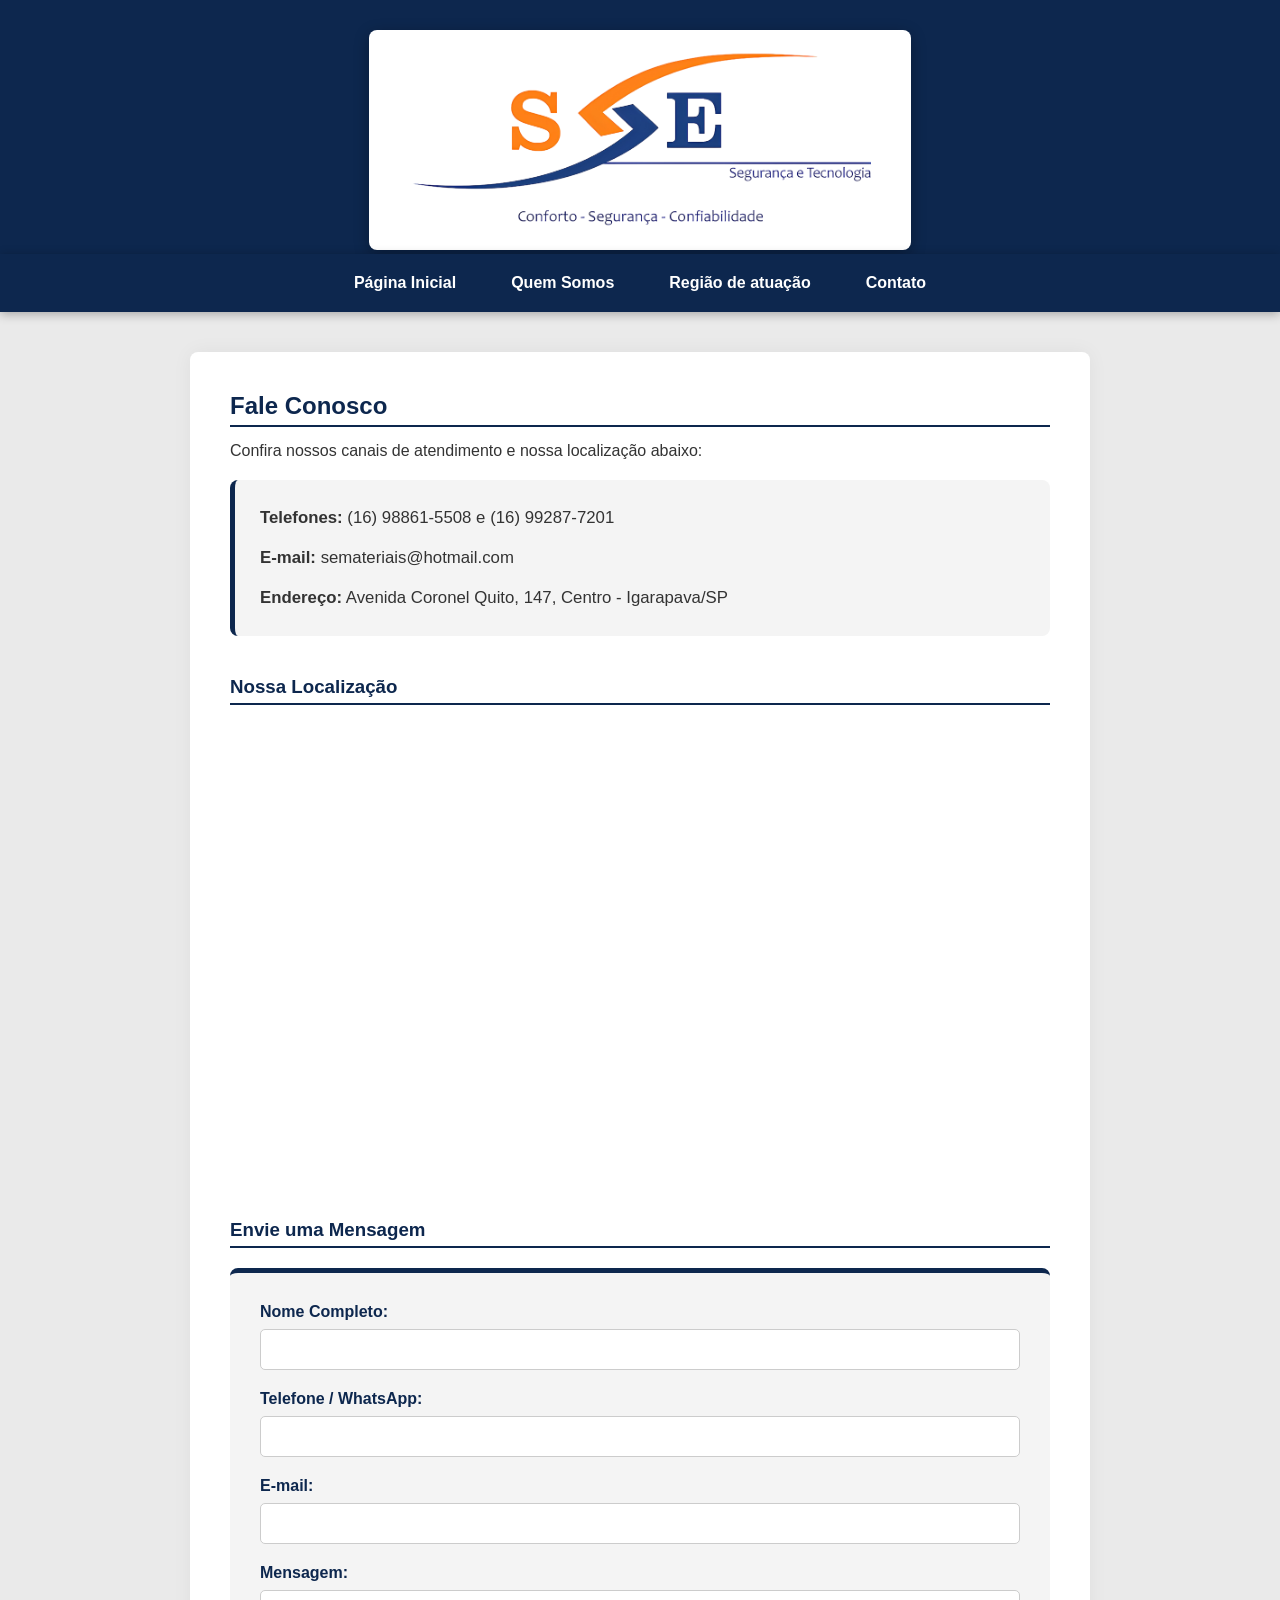
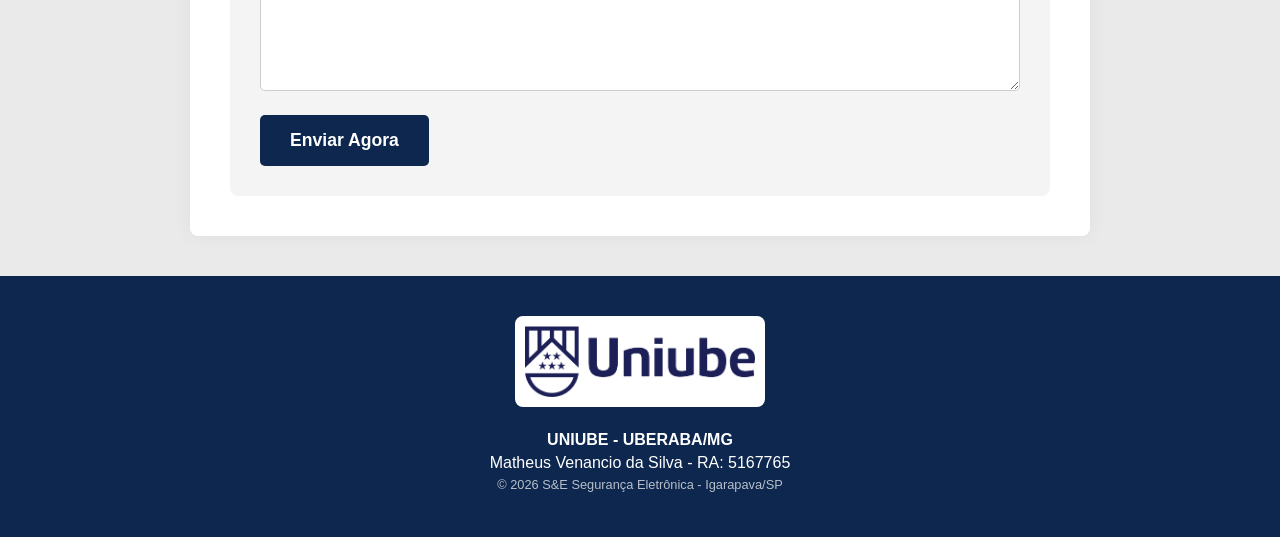
<file: contato.html>
<!DOCTYPE html>
<html lang="pt-br">

<head> 
    <meta charset="UTF-8">
    <meta name="viewport" content="width=1200">
    <meta name="description" content="S&E Segurança Eletrônica - Proteção para sua família e empresa em Igarapava.">
    <title>Contato | S&E Segurança Eletrônica</title>
    <link rel="stylesheet" href="css/style.css">
    <style>
        .info-contato a {
            color: inherit;
            text-decoration: none;
            transition: color 0.3s;
        }

        .info-contato a:hover {
            color: var(--azul-hover);
            text-decoration: underline;
        }

        .info-contato {
            background-color: #f4f4f4;
            padding: 25px;
            border-radius: 8px;
            border-left: 5px solid var(--azul-marinho);
            margin: 20px 0 40px 0;
        }

        .info-contato p {
            margin-bottom: 15px;
            font-size: 1.05em;
            line-height: 1.5;
        }

        .info-contato p:last-child {
            margin-bottom: 0;
        }

        .formulario-contato {
            background-color: #f4f4f4;
            padding: 30px;
            border-radius: 8px;
            border-top: 5px solid var(--azul-marinho);
            margin-top: 20px;
        }

        .formulario-contato label {
            display: block;
            margin-bottom: 8px;
            font-weight: 600;
            color: var(--azul-marinho);
        }

        .formulario-contato input,
        .formulario-contato textarea {
            width: 100%;
            padding: 12px;
            margin-bottom: 20px;
            border: 1px solid #ccc;
            border-radius: 5px;
            font-family: inherit;
        }

        .btn-enviar {
            background-color: var(--azul-marinho);
            color: var(--branco);
            padding: 15px 30px;
            border: none;
            border-radius: 5px;
            cursor: pointer;
            font-size: 1.1em;
            font-weight: bold;
            transition: 0.3s;
        }

        .btn-enviar:hover {
            background-color: var(--azul-hover);
        }

        h3 {
            margin-top: 40px;
            margin-bottom: 20px;
        }
    </style>
</head>

<body>

    <header>
        <h1>
            <a href="index.html">
                <img src="imagens/LOGO.png" alt="Logotipo S&E" class="logo">
            </a>
        </h1>
    </header>

    <nav>
        <ul>
            <li><a href="index.html">Página Inicial</a></li>
            <li><a href="quemsomos.html">Quem Somos</a></li>
            <li><a href="regiaoatuacao.html">Região de atuação</a></li>
            <li><a href="contato.html">Contato</a></li>
        </ul>
    </nav>

    <main>
        <section>
            <h2>Fale Conosco</h2>
            <p>Confira nossos canais de atendimento e nossa localização abaixo:</p>

            <div class="info-contato">
                <p><strong>Telefones:</strong>
                    <a href="https://wa.me/5516988615508" target="_blank">(16) 98861-5508</a> e
                    <a href="https://wa.me/5516992877201" target="_blank">(16) 99287-7201</a>
                </p>
                <p><strong>E-mail:</strong>
                    <a href="mailto:semateriais@hotmail.com">semateriais@hotmail.com</a>
                </p>
                <p><strong>Endereço:</strong> Avenida Coronel Quito, 147, Centro - Igarapava/SP</p>
            </div>

            <h3>Nossa Localização</h3>
            <div class="mapa-container">
                <iframe
                    src="https://www.google.com/maps/embed?pb=!1m18!1m12!1m3!1d3744.382103503525!2d-47.7471851!3d-20.2013148!2m3!1f0!2f0!3f0!3m2!1i1024!2i768!4f13.1!3m3!1m2!1s0x94ba9424a914e1bb%3A0xc3e543666f0eeae1!2sAv.%20Cel.%20Quito%2C%20147%20-%20Centro%2C%20Igarapava%20-%20SP%2C%2014540-000!5e0!3m2!1spt-BR!2sbr!4v1712856000000!5m2!1spt-BR!2sbr"
                    width="100%" height="450" style="border:0;" allowfullscreen="" loading="lazy"
                    referrerpolicy="no-referrer-when-downgrade">
                </iframe>
            </div>

            <h3>Envie uma Mensagem</h3>
            <form action="#" method="post" class="formulario-contato">
                <label for="nome">Nome Completo:</label>
                <input type="text" id="nome" name="nome" required>

                <label for="telefone">Telefone / WhatsApp:</label>
                <input type="tel" id="telefone" name="telefone" required>

                <label for="email">E-mail:</label>
                <input type="email" id="email" name="email">

                <label for="mensagem">Mensagem:</label>
                <textarea id="mensagem" name="mensagem" rows="5" required></textarea>

                <button type="submit" class="btn-enviar">Enviar Agora</button>
            </form>
        </section>
    </main>

    <footer>
        <a href="https://www.uniube.br/" target="_blank">
            <img src="imagens/logo_uniube.png" alt="Logo Uniube" class="logo_uniube">
        </a>
        <div class="footer-text">
            <p><strong>UNIUBE - UBERABA/MG</strong></p>
            <p>Matheus Venancio da Silva - RA: 5167765</p>
            <p class="copyright">&copy; 2026 S&E Segurança Eletrônica - Igarapava/SP</p>
        </div>
    </footer>

</body>

</html>
</file>
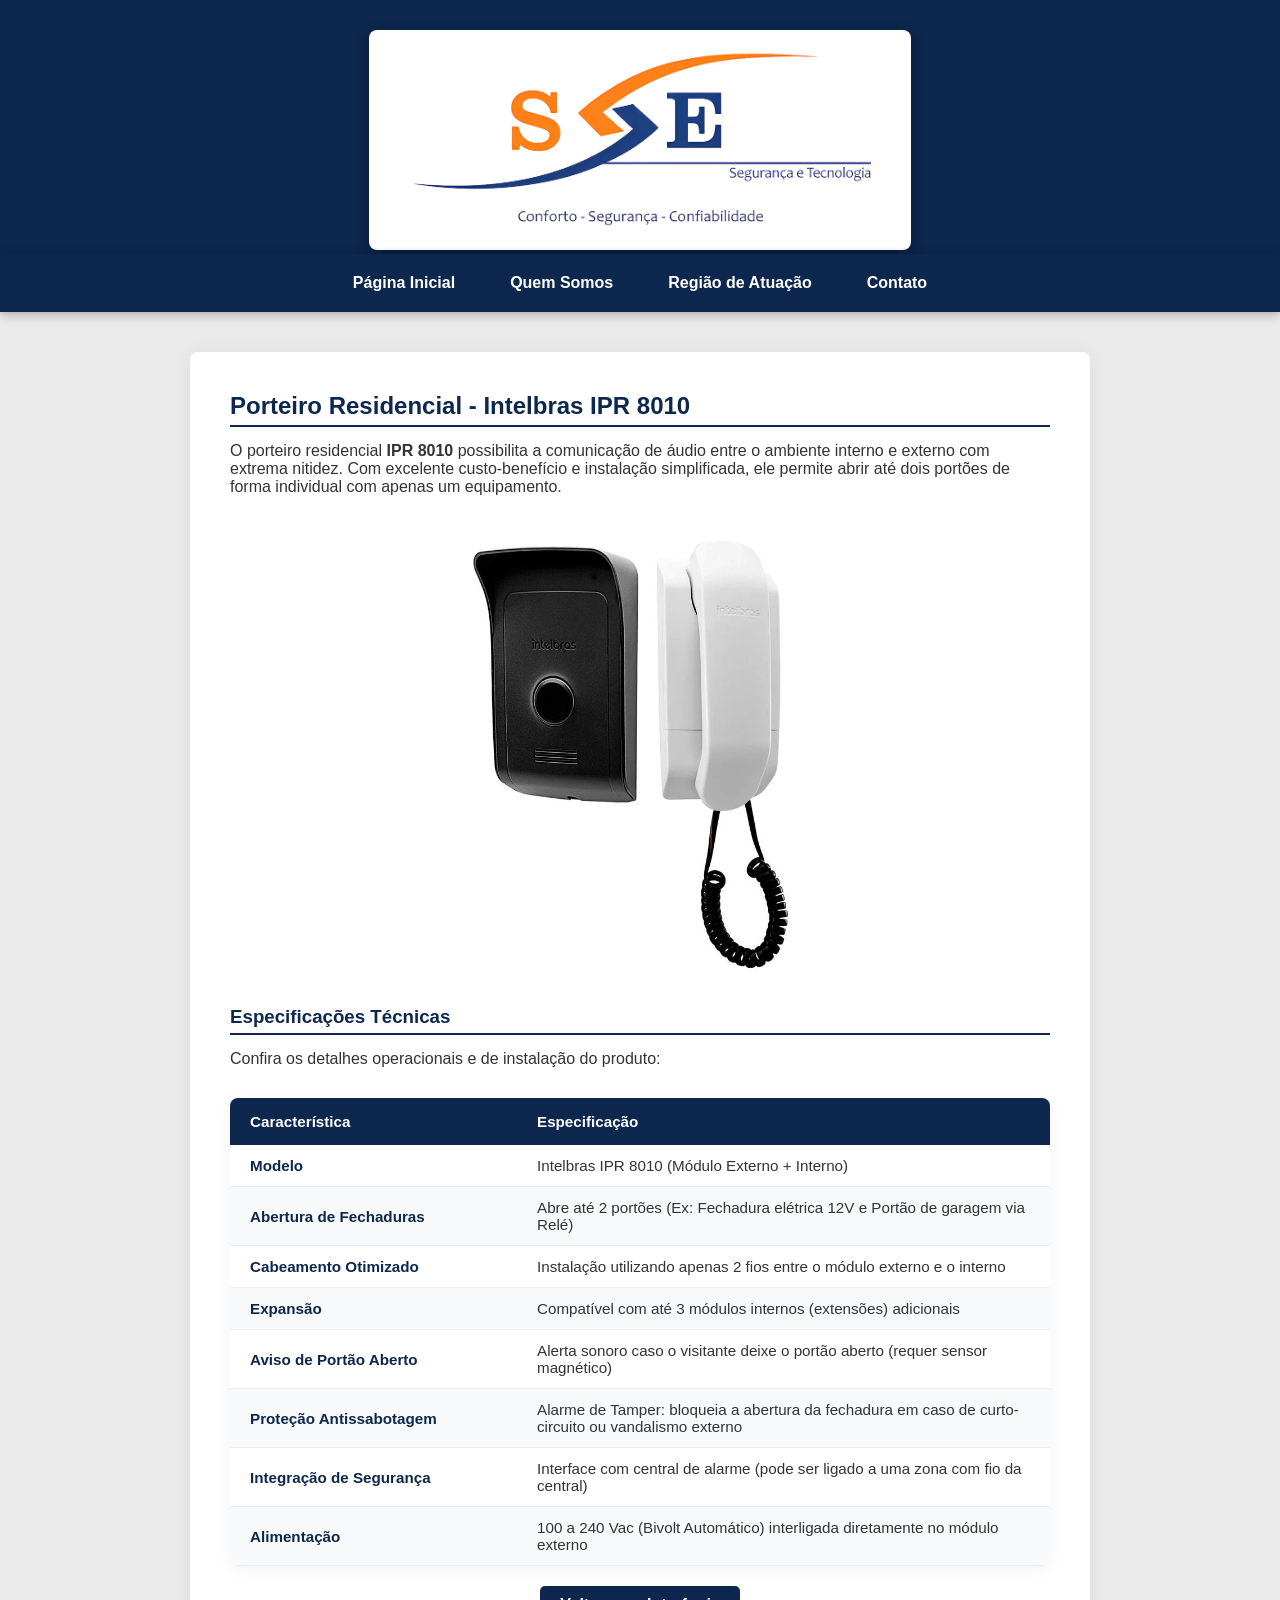
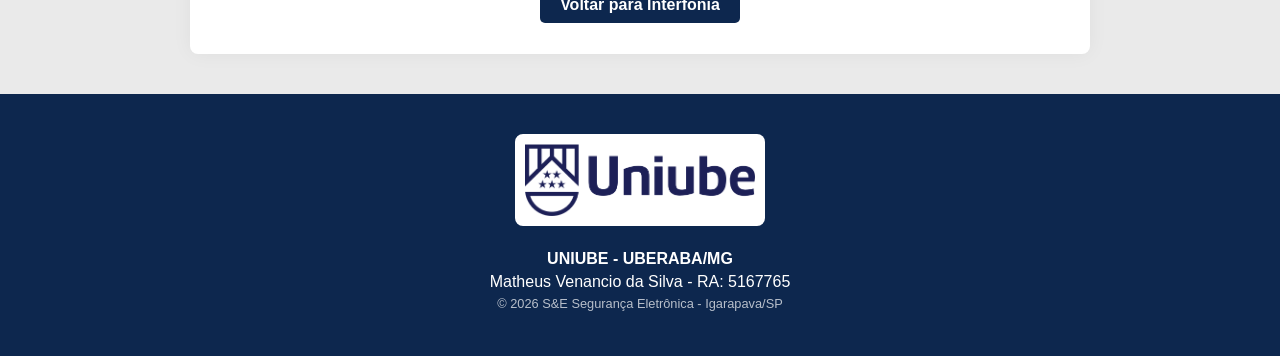
<file: interfonia-ipr8010.html>
<!DOCTYPE html>
<html lang="pt-br">

<head>
    <meta charset="UTF-8">
    <meta name="viewport" content="width=device-width, initial-scale=1.0">
    <title>Porteiro IPR 8010 | S&E Segurança Eletrônica</title>
    <link rel="stylesheet" href="css/style.css">
</head>

<body>
    <header>
        <h1>
            <a href="index.html">
                <img src="imagens/LOGO.png" alt="Logotipo S&E" class="logo">
            </a>
        </h1>
    </header>

    <nav>
        <ul>
            <li><a href="index.html">Página Inicial</a></li>
            <li><a href="quemsomos.html">Quem Somos</a></li>
            <li><a href="regiaoatuacao.html">Região de Atuação</a></li>
            <li><a href="contato.html">Contato</a></li>
        </ul>
    </nav>

    <main>
        <section>
            <h2>Porteiro Residencial - Intelbras IPR 8010</h2>

            <p>O porteiro residencial <strong>IPR 8010</strong> possibilita a comunicação de áudio entre o ambiente
                interno e externo com extrema nitidez. Com excelente custo-benefício e instalação simplificada, ele
                permite abrir até dois portões de forma individual com apenas um equipamento.</p>

            <img src="imagens/interfone-ipr80180.png" alt="Porteiro Residencial Intelbras IPR 8010" class="main-image">

            <h3>Especificações Técnicas</h3>
            <p>Confira os detalhes operacionais e de instalação do produto:</p>

            <table class="tabela-especificacoes">
                <thead>
                    <tr>
                        <th>Característica</th>
                        <th>Especificação</th>
                    </tr>
                </thead>
                <tbody>
                    <tr>
                        <td>Modelo</td>
                        <td>Intelbras IPR 8010 (Módulo Externo + Interno)</td>
                    </tr>
                    <tr>
                        <td>Abertura de Fechaduras</td>
                        <td>Abre até 2 portões (Ex: Fechadura elétrica 12V e Portão de garagem via Relé)</td>
                    </tr>
                    <tr>
                        <td>Cabeamento Otimizado</td>
                        <td>Instalação utilizando apenas 2 fios entre o módulo externo e o interno</td>
                    </tr>
                    <tr>
                        <td>Expansão</td>
                        <td>Compatível com até 3 módulos internos (extensões) adicionais</td>
                    </tr>
                    <tr>
                        <td>Aviso de Portão Aberto</td>
                        <td>Alerta sonoro caso o visitante deixe o portão aberto (requer sensor magnético)</td>
                    </tr>
                    <tr>
                        <td>Proteção Antissabotagem</td>
                        <td>Alarme de Tamper: bloqueia a abertura da fechadura em caso de curto-circuito ou vandalismo
                            externo</td>
                    </tr>
                    <tr>
                        <td>Integração de Segurança</td>
                        <td>Interface com central de alarme (pode ser ligado a uma zona com fio da central)</td>
                    </tr>
                    <tr>
                        <td>Alimentação</td>
                        <td>100 a 240 Vac (Bivolt Automático) interligada diretamente no módulo externo</td>
                    </tr>
                </tbody>
            </table>

            <div style="text-align: center; margin-top: 30px;">
                <a href="interfonia.html"
                    style="background-color: var(--azul-marinho); color: white; padding: 10px 20px; text-decoration: none; border-radius: 5px; font-weight: bold;">Voltar
                    para Interfonia</a>
            </div>
        </section>
    </main>

    <footer>
        <a href="https://www.uniube.br/" target="_blank">
            <img src="imagens/logo_uniube.png" alt="Logo Uniube" class="logo_uniube">
        </a>
        <div class="footer-text">
            <p><strong>UNIUBE - UBERABA/MG</strong></p>
            <p>Matheus Venancio da Silva - RA: 5167765</p>
            <p class="copyright">&copy; 2026 S&E Segurança Eletrônica - Igarapava/SP</p>
        </div>
    </footer>
</body>

</html>
</file>
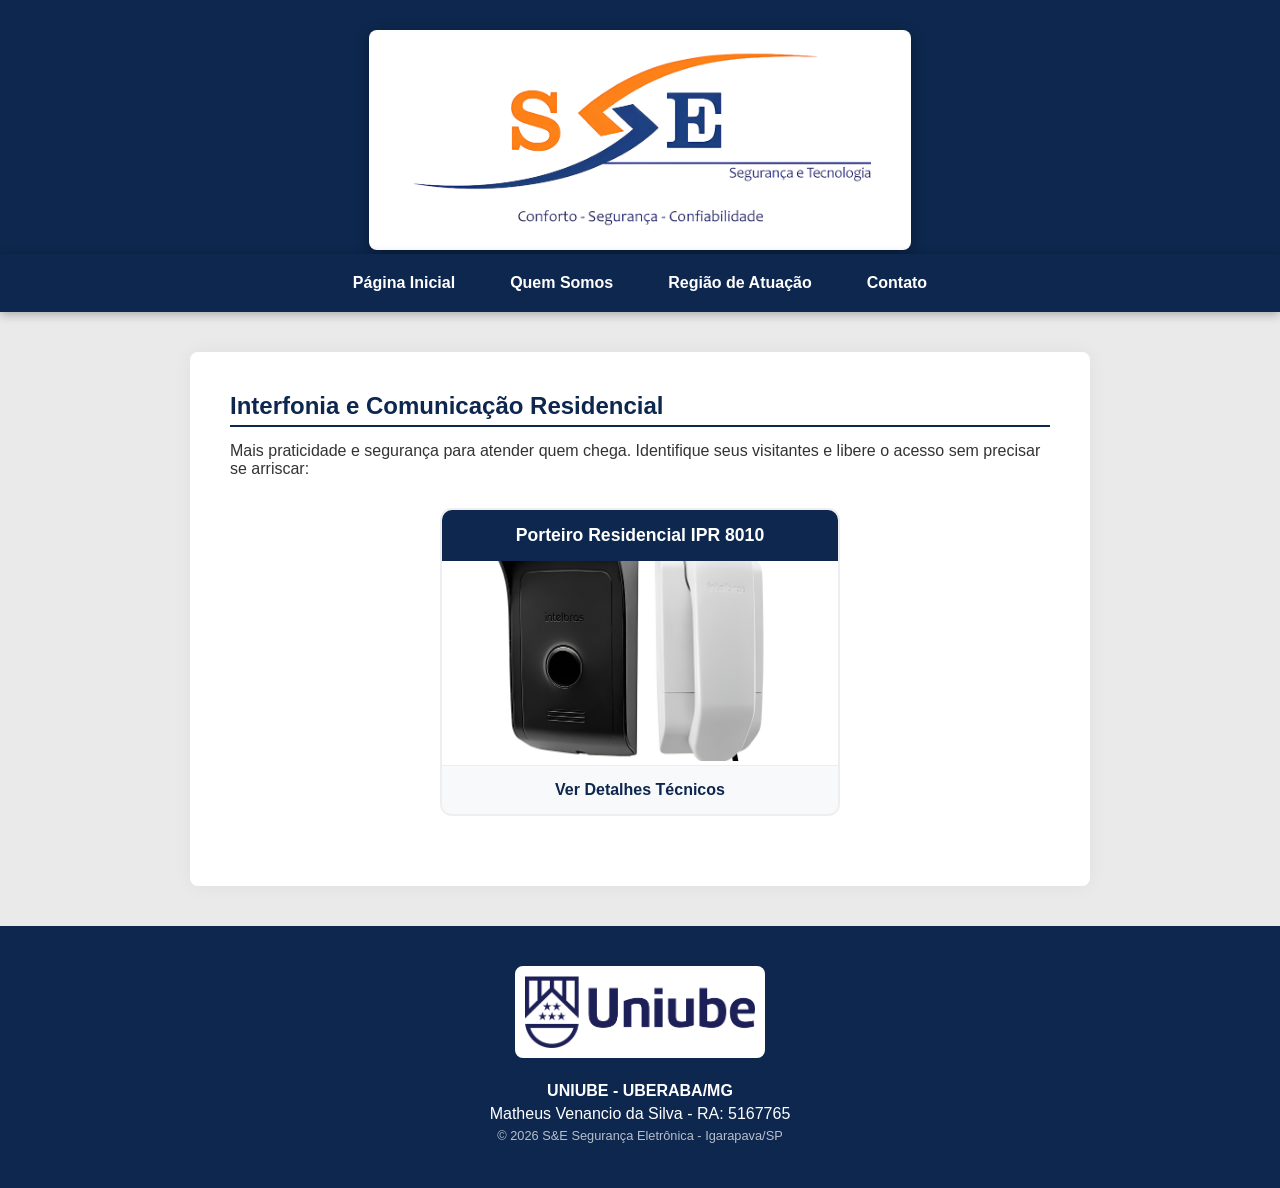
<file: interfonia.html>
<!DOCTYPE html>
<html lang="pt-br">

<head>
    <meta charset="UTF-8">
    <meta name="viewport" content="width=device-width, initial-scale=1.0">
    <title>Interfonia e PABX | S&E Segurança Eletrônica</title>
    <link rel="stylesheet" href="css/style.css">
</head>

<body>
    <header>
        <h1>
            <a href="index.html">
                <img src="imagens/LOGO.png" alt="Logotipo S&E" class="logo">
            </a>
        </h1>
    </header>

    <nav>
        <ul>
            <li><a href="index.html">Página Inicial</a></li>
            <li><a href="quemsomos.html">Quem Somos</a></li>
            <li><a href="regiaoatuacao.html">Região de Atuação</a></li>
            <li><a href="contato.html">Contato</a></li>
        </ul>
    </nav>

    <main>
        <section>
            <h2>Interfonia e Comunicação Residencial</h2>
            <p>Mais praticidade e segurança para atender quem chega. Identifique seus visitantes e libere o acesso sem
                precisar se arriscar:</p>

            <div class="camera-panel" style="grid-template-columns: 1fr; max-width: 400px; margin: 30px auto;">

                <a href="interfonia-ipr8010.html" class="camera-card">
                    <div class="card-header">Porteiro Residencial IPR 8010</div>
                    <img src="imagens/interfonia.png" alt="Porteiro Eletrônico">
                    <span class="btn-ver">Ver Detalhes Técnicos</span>
                </a>

            </div>
        </section>
    </main>

    <footer>
        <a href="https://www.uniube.br/" target="_blank">
            <img src="imagens/logo_uniube.png" alt="Logo Uniube" class="logo_uniube">
        </a>
        <div class="footer-text">
            <p><strong>UNIUBE - UBERABA/MG</strong></p>
            <p>Matheus Venancio da Silva - RA: 5167765</p>
            <p class="copyright">&copy; 2026 S&E Segurança Eletrônica - Igarapava/SP</p>
        </div>
    </footer>
</body>

</html>
</file>
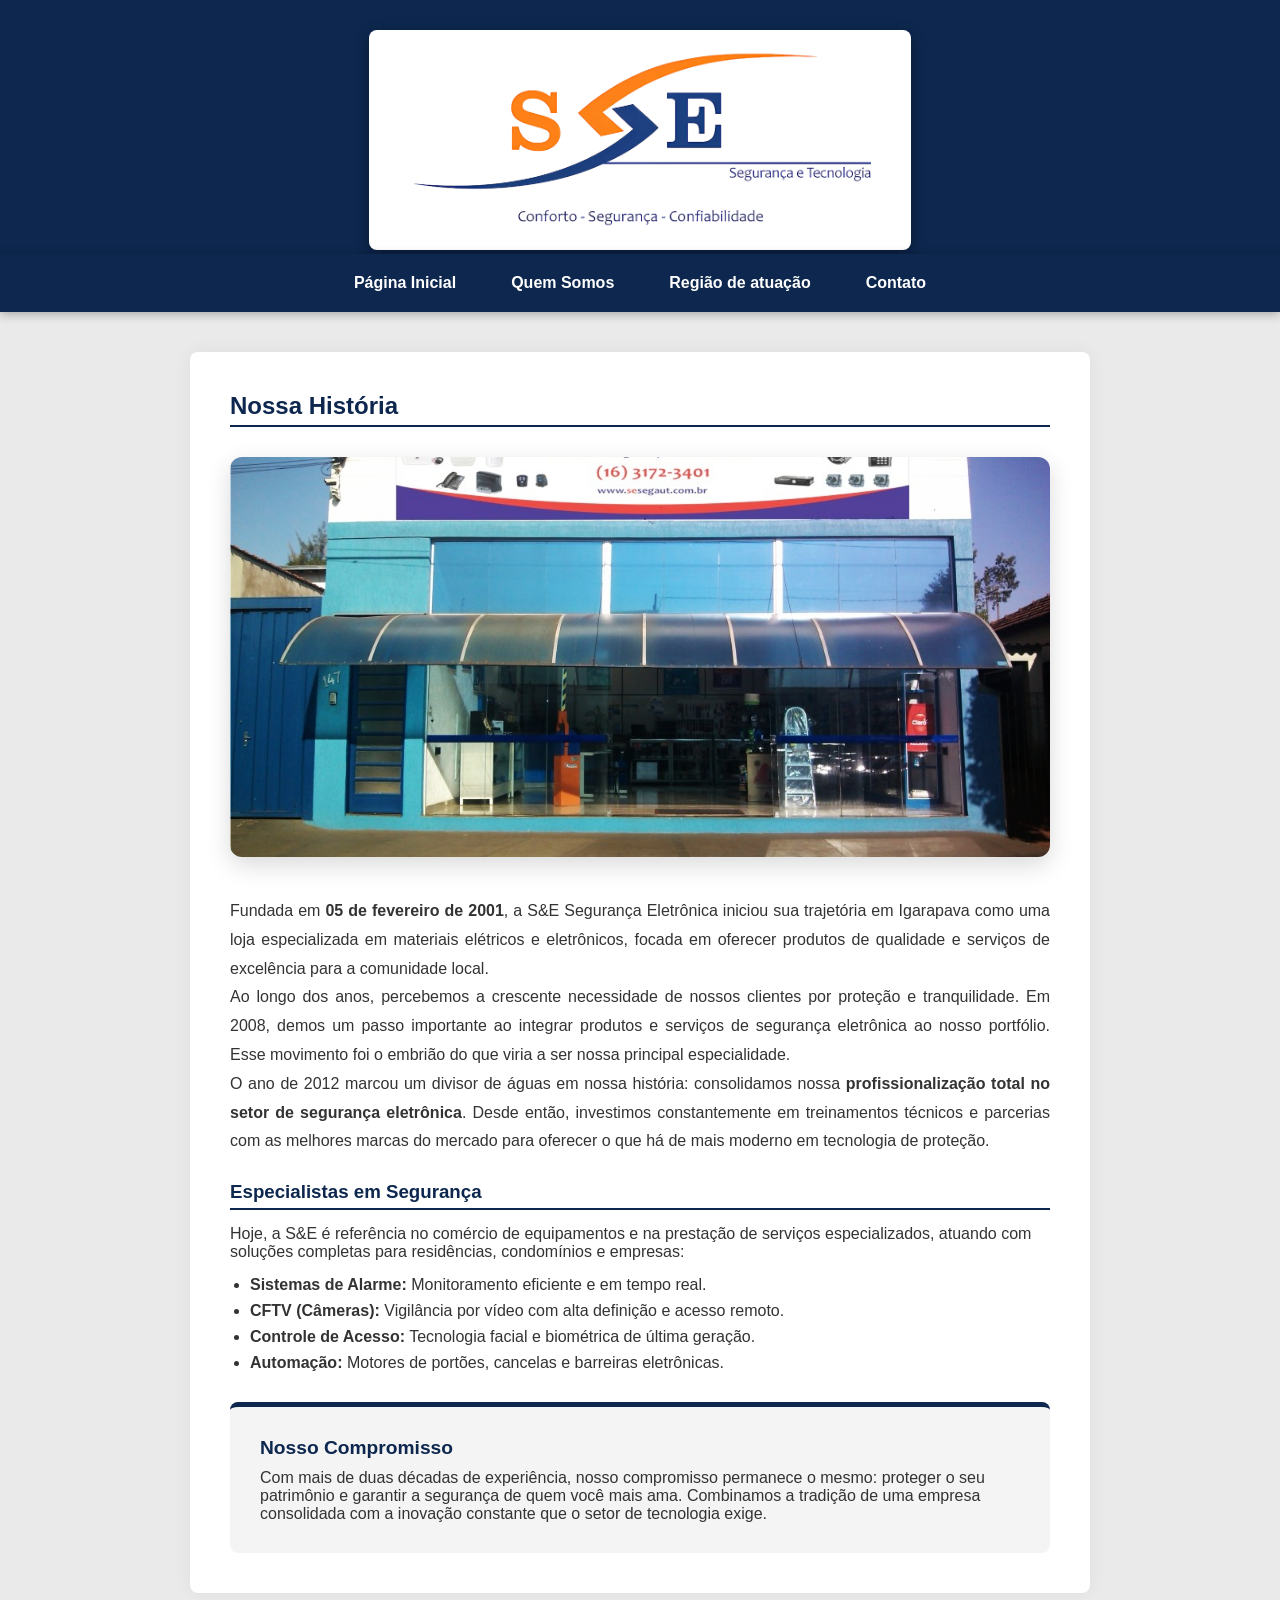
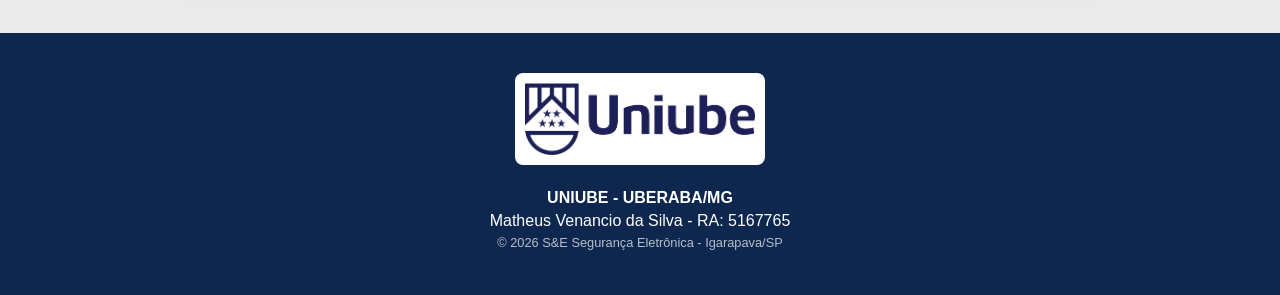
<file: quemsomos.html>
<!DOCTYPE html>
<html lang="pt-br">

<head>
    <meta charset="UTF-8">
    <meta name="viewport" content="width=1200">
    <meta name="description" content="Conheça a história e os valores da S&E Segurança Eletrônica.">
    <title>Quem Somos | S&E Segurança Eletrônica</title>
    <link rel="stylesheet" href="css/style.css">
    <style>
        .historia-texto {
            line-height: 1.8;
            text-align: justify;
            margin-bottom: 25px;
        }

        .missao-visao {
            background-color: #f4f4f4;
            padding: 30px;
            border-radius: 8px;
            border-top: 5px solid var(--azul-marinho);
            margin-top: 30px;
        }

        .missao-visao h4 {
            color: var(--azul-marinho);
            margin-bottom: 10px;
            font-size: 1.2em;
        }

        .solucoes-lista {
            margin-left: 20px;
            margin-top: 15px;
        }

        .solucoes-lista li {
            margin-bottom: 8px;
        }
    </style>
</head>

<body>

    <header>
        <h1>
            <a href="index.html">
                <img src="imagens/LOGO.png" alt="Logotipo S&E" class="logo">
            </a>
        </h1>
    </header>

    <nav>
        <ul>
            <li><a href="index.html">Página Inicial</a></li>
            <li><a href="quemsomos.html">Quem Somos</a></li>
            <li><a href="regiaoatuacao.html">Região de atuação</a></li>
            <li><a href="contato.html">Contato</a></li>
        </ul>
    </nav>

    <main>
        <section>
            <h2>Nossa História</h2>
            
            <img src="imagens/fachadaloja.png" alt="Fachada da S&E Segurança Eletrônica" class="banner-fachada">

            <div class="historia-texto">
                <p>Fundada em <strong>05 de fevereiro de 2001</strong>, a S&E Segurança Eletrônica iniciou sua trajetória em Igarapava como uma loja especializada em materiais elétricos e eletrônicos, focada em oferecer produtos de qualidade e serviços de excelência para a comunidade local.</p>
                
                <p>Ao longo dos anos, percebemos a crescente necessidade de nossos clientes por proteção e tranquilidade. Em 2008, demos um passo importante ao integrar produtos e serviços de segurança eletrônica ao nosso portfólio. Esse movimento foi o embrião do que viria a ser nossa principal especialidade.</p>
                
                <p>O ano de 2012 marcou um divisor de águas em nossa história: consolidamos nossa <strong>profissionalização total no setor de segurança eletrônica</strong>. Desde então, investimos constantemente em treinamentos técnicos e parcerias com as melhores marcas do mercado para oferecer o que há de mais moderno em tecnologia de proteção.</p>
            </div>

            <h3>Especialistas em Segurança</h3>
            <p>Hoje, a S&E é referência no comércio de equipamentos e na prestação de serviços especializados, atuando com soluções completas para residências, condomínios e empresas:</p>
            
            <ul class="solucoes-lista">
                <li><strong>Sistemas de Alarme:</strong> Monitoramento eficiente e em tempo real.</li>
                <li><strong>CFTV (Câmeras):</strong> Vigilância por vídeo com alta definição e acesso remoto.</li>
                <li><strong>Controle de Acesso:</strong> Tecnologia facial e biométrica de última geração.</li>
                <li><strong>Automação:</strong> Motores de portões, cancelas e barreiras eletrônicas.</li>
            </ul>

            <div class="missao-visao">
                <h4>Nosso Compromisso</h4>
                <p>Com mais de duas décadas de experiência, nosso compromisso permanece o mesmo: proteger o seu patrimônio e garantir a segurança de quem você mais ama. Combinamos a tradição de uma empresa consolidada com a inovação constante que o setor de tecnologia exige.</p>
            </div>
        </section>
    </main>

    <footer>
        <a href="https://www.uniube.br/" target="_blank">
            <img src="imagens/logo_uniube.png" alt="Logo Uniube" class="logo_uniube">
        </a>
        <div class="footer-text">
            <p><strong>UNIUBE - UBERABA/MG</strong></p>
            <p>Matheus Venancio da Silva - RA: 5167765</p>
            <p class="copyright">© 2026 S&E Segurança Eletrônica - Igarapava/SP</p>
        </div>
    </footer>

</body>

</html>
</file>
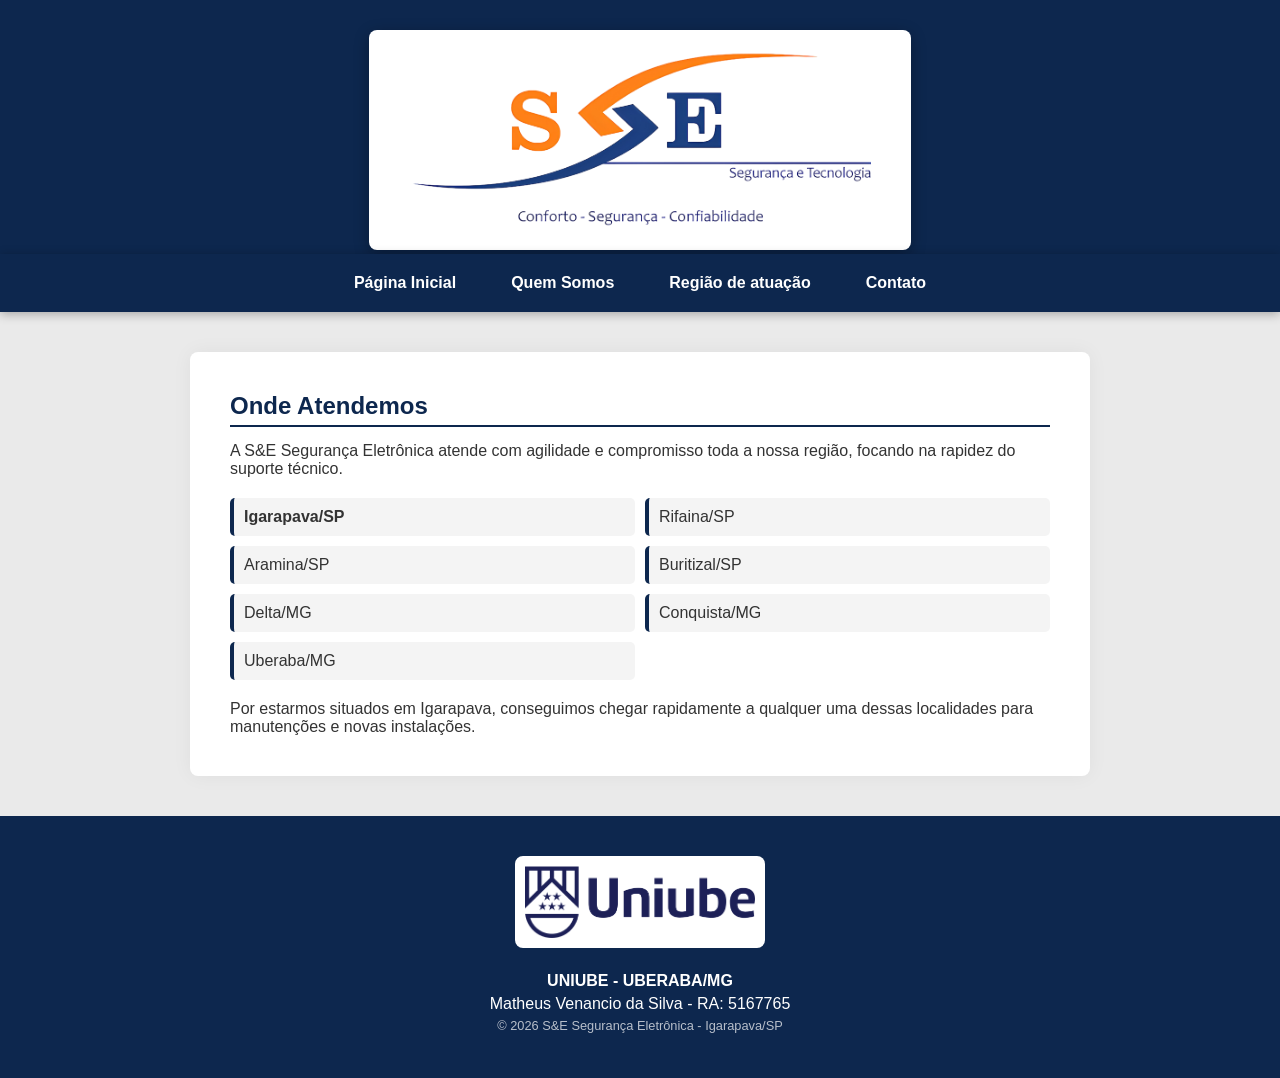
<file: regiaoatuacao.html>
<!DOCTYPE html>
<html lang="pt-br">

<head>
    <meta charset="UTF-8">
    <meta name="viewport" content="width=device-width, initial-scale=1.0">
    <meta name="description" content="S&E Segurança Eletrônica - Proteção para sua família e empresa em Igarapava.">
    <title>Início | S&E Segurança Eletrônica</title>
    <link rel="stylesheet" href="css/style.css">
</head>

<body>

    <header>
        <h1>
            <a href="index.html">
                <img src="imagens/LOGO.png" alt="Logotipo S&E Segurança Eletrônica - Igarapava/SP" class="logo">
            </a>
        </h1>
    </header>

    <nav>
        <ul>
            <li><a href="index.html">Página Inicial</a></li>
            <li><a href="quemsomos.html">Quem Somos</a></li>
            <li><a href="regiaoatuacao.html">Região de atuação</a></li>
            <li><a href="contato.html">Contato</a></li>
        </ul>
    </nav>

    <main>
        <section>
            <h2>Onde Atendemos</h2>
            <p>A S&E Segurança Eletrônica atende com agilidade e compromisso toda a nossa região, focando na rapidez do
                suporte técnico.</p>
            <ul class="lista-regiao">
                <li><strong>Igarapava/SP</strong></li>
                <li>Rifaina/SP</li>
                <li>Aramina/SP</li>
                <li>Buritizal/SP</li>
                <li>Delta/MG</li>
                <li>Conquista/MG</li>
                <li>Uberaba/MG</li>

            </ul>
            <p>Por estarmos situados em Igarapava, conseguimos chegar rapidamente a qualquer uma dessas localidades para
                manutenções e novas instalações.</p>
        </section>
    </main>

    <footer>
        <a href="https://www.uniube.br/" target="_blank">
            <img src="imagens/logo_uniube.png" alt="Logo Uniube" class="logo_uniube">
        </a>
        <div class="footer-text">
            <p><strong>UNIUBE - UBERABA/MG</strong></p>
            <p>Matheus Venancio da Silva - RA: 5167765</p>
            <p class="copyright">&copy; 2026 S&E Segurança Eletrônica - Igarapava/SP</p>
        </div>
    </footer>

</body>

</html>
</file>
<file: css/style.css>
:root {
    --azul-marinho: #0d274e;
    --azul-hover: #0a3b85;
    --branco: #FFFFFF;
    --texto-escuro: #333333;
    --fundo-pagina: #EAEAEA;
}

* {
    margin: 0;
    padding: 0;
    box-sizing: border-box;
}

body {
    font-family: 'Segoe UI', Tahoma, Geneva, Verdana, sans-serif;
    background-color: var(--fundo-pagina);
    color: var(--texto-escuro);
    display: flex;
    flex-direction: column;
    min-height: 100vh;
}

header {
    background-color: var(--azul-marinho);
    padding: 30px 0 0 0;
    text-align: center;
}

header h1 {
    background-color: var(--branco);
    margin: 0 auto; 
    padding: 20px 40px; 
    border-radius: 8px;
    display: inline-block;
    box-shadow: 0 4px 15px rgba(0, 0, 0, 0.3);
}

.logo {
    max-height: 180px;
    width: auto;
    display: block;
}

nav {
    padding: 20px 0;
    position: sticky;
    top: 0;
    background-color: var(--azul-marinho);
    z-index: 1000;
    box-shadow: 0 2px 10px rgba(0,0,0,0.3);
}

nav ul {
    list-style: none;
    display: flex;
    justify-content: center;
    gap: 15px;
}

nav a {
    color: var(--branco);
    text-decoration: none;
    font-weight: 600;
    padding: 10px 20px;
    border-radius: 5px;
    transition: 0.3s;
}

nav a:hover {
    background-color: var(--azul-hover);
}

main {
    flex: 1;
    background-color: var(--branco);
    max-width: 900px;
    width: 90%;
    margin: 40px auto;
    padding: 40px;
    border-radius: 8px;
    box-shadow: 0 0 20px rgba(0, 0, 0, 0.05);
}

h2, h3 {
    color: var(--azul-marinho);
    margin-bottom: 15px;
    border-bottom: 2px solid var(--azul-marinho);
    padding-bottom: 5px;
}

.banner-fachada {
    width: 100%;
    max-height: 400px;
    object-fit: cover;
    border-radius: 12px;
    box-shadow: 0 8px 25px rgba(0, 0, 0, 0.15);
    margin: 30px auto 40px auto;
    display: block;
}

.main-image {
    max-width: 100%;
    width: 450px;
    object-fit: contain;
    border-radius: 12px;
    margin: 30px auto;
    display: block;
}

.servicos-grid {
    display: grid;
    grid-template-columns: 1fr 1fr;
    gap: 20px;
    margin-top: 25px;
}

.servico-card {
    background-color: #f9f9f9;
    border: 1px solid #eaeaea;
    border-radius: 8px;
    padding: 15px;
    text-align: center;
    text-decoration: none;
    color: var(--texto-escuro);
    display: flex;
    flex-direction: column;
    align-items: center;
    transition: 0.3s;
}

.servico-card:hover {
    transform: translateY(-5px);
    border-color: var(--azul-marinho);
}

.servico-card img {
    width: 100%;
    height: 140px;
    object-fit: cover;
    border-radius: 5px;
    margin-top: 10px;
}

.camera-panel {
    display: grid;
    grid-template-columns: 1fr 1fr;
    gap: 30px;
    margin: 30px 0;
}

.camera-card {
    background-color: var(--branco);
    border: 2px solid #eee;
    border-radius: 12px;
    text-decoration: none;
    color: var(--texto-escuro);
    transition: 0.4s;
    overflow: hidden;
    text-align: center;
}

.camera-card:hover {
    border-color: var(--azul-marinho);
    transform: translateY(-8px);
    box-shadow: 0 10px 20px rgba(0,0,0,0.1);
}

.card-header {
    background-color: var(--azul-marinho);
    color: white;
    padding: 15px;
    font-weight: bold;
    font-size: 1.1em;
}

.camera-card img {
    width: 100%;
    height: 200px;
    object-fit: cover;
    margin: 0;
    border-radius: 0;
}

.btn-ver {
    display: block;
    padding: 15px;
    background-color: #f8f9fa;
    color: var(--azul-marinho);
    font-weight: 600;
    border-top: 1px solid #eee;
}

.camera-card:hover .btn-ver {
    background-color: var(--azul-marinho);
    color: white;
}

.tabela-especificacoes {
    width: 100%;
    border-collapse: collapse;
    margin: 30px 0;
    font-size: 0.95em;
    background-color: var(--branco);
    box-shadow: 0 4px 15px rgba(0, 0, 0, 0.05);
    border-radius: 8px;
    overflow: hidden;
}

.tabela-especificacoes th {
    background-color: var(--azul-marinho);
    color: var(--branco);
    text-align: left;
    padding: 15px 20px;
    font-weight: 600;
}

.tabela-especificacoes td {
    padding: 12px 20px;
    border-bottom: 1px solid #eeeeee;
}

.tabela-especificacoes tr:nth-of-type(even) {
    background-color: #f8f9fa;
}

.tabela-especificacoes td:first-child {
    font-weight: 600;
    color: var(--azul-marinho);
    width: 35%;
}

.lista-regiao {
    list-style: none;
    margin: 20px 0;
    display: grid;
    grid-template-columns: 1fr 1fr;
    gap: 10px;
}

.lista-regiao li {
    background-color: #f4f4f4;
    padding: 10px;
    border-radius: 5px;
    border-left: 4px solid var(--azul-marinho);
}

.mapa-container {
    width: 100%;
    margin-top: 20px;
    border-radius: 8px;
    overflow: hidden;
}

footer {
    background-color: var(--azul-marinho);
    color: var(--branco);
    text-align: center;
    padding: 40px 20px;
    display: flex;
    flex-direction: column;
    align-items: center;
    gap: 20px;
}

.logo_uniube {
    background-color: var(--branco);
    padding: 10px;
    border-radius: 8px;
    max-width: 250px;
}

.footer-text p { margin-bottom: 5px; }
.copyright { font-size: 0.8em; opacity: 0.7; }
</file>
